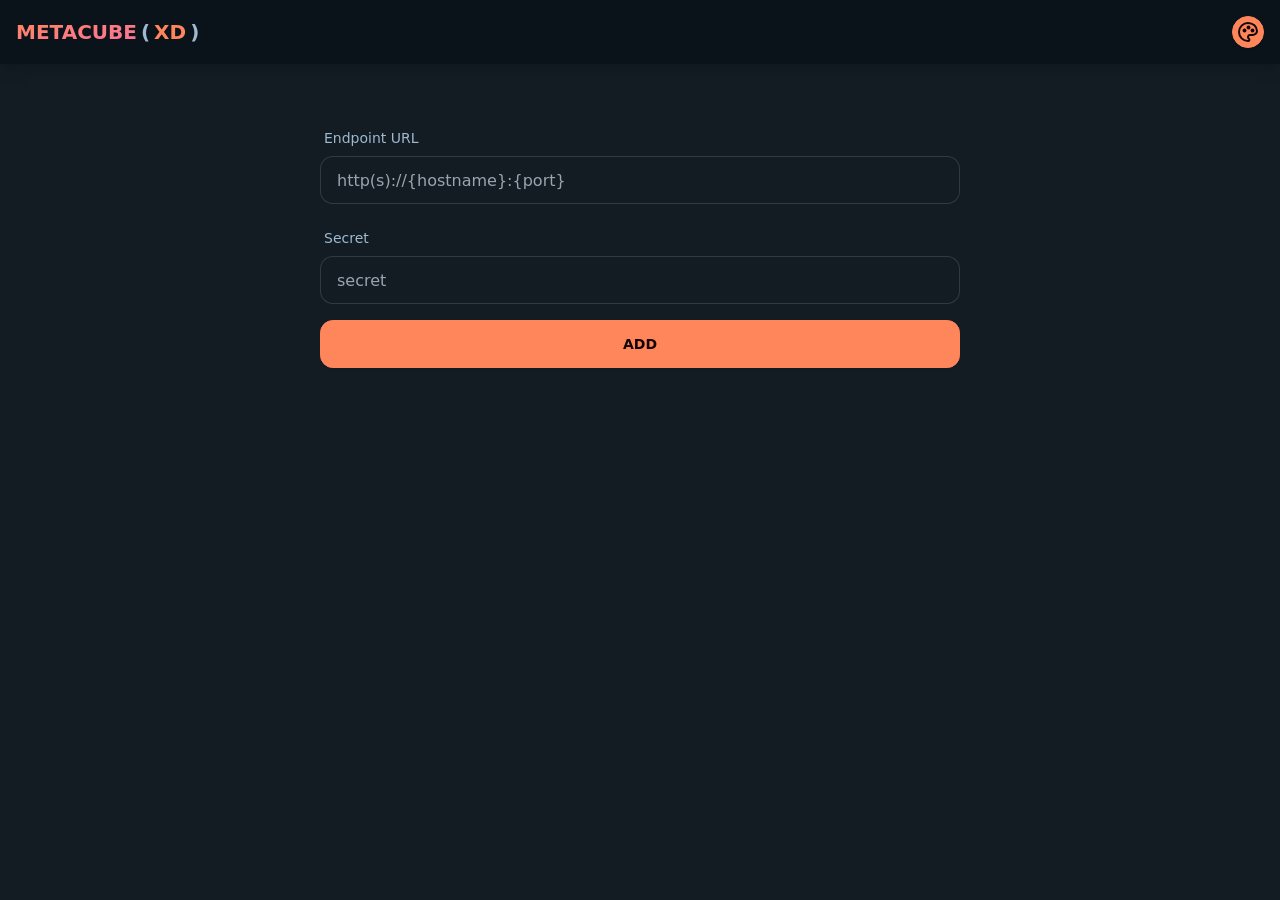
<file: applications/luci-app-openclash/luci-app-openclash/root/usr/share/openclash/ui/metacubexd/index.html>
<!doctype html>
<html lang="en">
  <head>
    <meta charset="utf-8" />
    <meta
      name="viewport"
      content="width=device-width, initial-scale=1.0, minimum-scale=1.0, maximum-scale=1.0, user-scalable=no, viewport-fit=cover"
    />
    <meta name="theme-color" content="#000000" />
    <link rel="icon" type="image/svg+xml" href="./favicon.svg" />
    <link rel="apple-touch-icon" href="./pwa-192x192.png" />
    <script type="module" crossorigin src="./assets/index-Csmv4Fkv.js"></script>
    <link rel="stylesheet" crossorigin href="./assets/index-M06kPDrB.css">
  <link rel="manifest" href="./manifest.webmanifest"><script id="vite-plugin-pwa:register-sw" src="./registerSW.js"></script></head>

  <body>
    <noscript>You need to enable JavaScript to run this app.</noscript>

    <div id="root" style="display: contents"></div>
  </body>
</html>
</file>
<file: applications/luci-app-openclash/luci-app-openclash/root/usr/share/openclash/ui/metacubexd/assets/index-M06kPDrB.css>
@font-face{font-family:Fira Sans;font-style:normal;font-display:swap;font-weight:400;src:url(./fira-sans-cyrillic-ext-400-normal-DVFiJ7cT.woff2) format("woff2"),url(./fira-sans-cyrillic-ext-400-normal-Ct_d_4pr.woff) format("woff");unicode-range:U+0460-052F,U+1C80-1C88,U+20B4,U+2DE0-2DFF,U+A640-A69F,U+FE2E-FE2F}@font-face{font-family:Fira Sans;font-style:normal;font-display:swap;font-weight:400;src:url(./fira-sans-cyrillic-400-normal-9itZEwnn.woff2) format("woff2"),url(./fira-sans-cyrillic-400-normal-DivIpeVh.woff) format("woff");unicode-range:U+0301,U+0400-045F,U+0490-0491,U+04B0-04B1,U+2116}@font-face{font-family:Fira Sans;font-style:normal;font-display:swap;font-weight:400;src:url(./fira-sans-greek-ext-400-normal-DDGpGFz4.woff2) format("woff2"),url(./fira-sans-greek-ext-400-normal-BA5_ngob.woff) format("woff");unicode-range:U+1F00-1FFF}@font-face{font-family:Fira Sans;font-style:normal;font-display:swap;font-weight:400;src:url(./fira-sans-greek-400-normal-xziLJ4od.woff2) format("woff2"),url(./fira-sans-greek-400-normal-B4JJYYvj.woff) format("woff");unicode-range:U+0370-0377,U+037A-037F,U+0384-038A,U+038C,U+038E-03A1,U+03A3-03FF}@font-face{font-family:Fira Sans;font-style:normal;font-display:swap;font-weight:400;src:url(./fira-sans-vietnamese-400-normal-D5T8w5kG.woff2) format("woff2"),url(./fira-sans-vietnamese-400-normal-CiKzo2z6.woff) format("woff");unicode-range:U+0102-0103,U+0110-0111,U+0128-0129,U+0168-0169,U+01A0-01A1,U+01AF-01B0,U+0300-0301,U+0303-0304,U+0308-0309,U+0323,U+0329,U+1EA0-1EF9,U+20AB}@font-face{font-family:Fira Sans;font-style:normal;font-display:swap;font-weight:400;src:url(./fira-sans-latin-ext-400-normal-BsVau5p6.woff2) format("woff2"),url(./fira-sans-latin-ext-400-normal-Cah6ivqJ.woff) format("woff");unicode-range:U+0100-02AF,U+0304,U+0308,U+0329,U+1E00-1E9F,U+1EF2-1EFF,U+2020,U+20A0-20AB,U+20AD-20C0,U+2113,U+2C60-2C7F,U+A720-A7FF}@font-face{font-family:Fira Sans;font-style:normal;font-display:swap;font-weight:400;src:url(./fira-sans-latin-400-normal-DqUVgETp.woff2) format("woff2"),url(./fira-sans-latin-400-normal-CRr34ncs.woff) format("woff");unicode-range:U+0000-00FF,U+0131,U+0152-0153,U+02BB-02BC,U+02C6,U+02DA,U+02DC,U+0304,U+0308,U+0329,U+2000-206F,U+2074,U+20AC,U+2122,U+2191,U+2193,U+2212,U+2215,U+FEFF,U+FFFD}*,:before,:after{--tw-border-spacing-x: 0;--tw-border-spacing-y: 0;--tw-translate-x: 0;--tw-translate-y: 0;--tw-rotate: 0;--tw-skew-x: 0;--tw-skew-y: 0;--tw-scale-x: 1;--tw-scale-y: 1;--tw-pan-x: ;--tw-pan-y: ;--tw-pinch-zoom: ;--tw-scroll-snap-strictness: proximity;--tw-gradient-from-position: ;--tw-gradient-via-position: ;--tw-gradient-to-position: ;--tw-ordinal: ;--tw-slashed-zero: ;--tw-numeric-figure: ;--tw-numeric-spacing: ;--tw-numeric-fraction: ;--tw-ring-inset: ;--tw-ring-offset-width: 0px;--tw-ring-offset-color: #fff;--tw-ring-color: rgb(59 130 246 / .5);--tw-ring-offset-shadow: 0 0 #0000;--tw-ring-shadow: 0 0 #0000;--tw-shadow: 0 0 #0000;--tw-shadow-colored: 0 0 #0000;--tw-blur: ;--tw-brightness: ;--tw-contrast: ;--tw-grayscale: ;--tw-hue-rotate: ;--tw-invert: ;--tw-saturate: ;--tw-sepia: ;--tw-drop-shadow: ;--tw-backdrop-blur: ;--tw-backdrop-brightness: ;--tw-backdrop-contrast: ;--tw-backdrop-grayscale: ;--tw-backdrop-hue-rotate: ;--tw-backdrop-invert: ;--tw-backdrop-opacity: ;--tw-backdrop-saturate: ;--tw-backdrop-sepia: ;--tw-contain-size: ;--tw-contain-layout: ;--tw-contain-paint: ;--tw-contain-style: }::backdrop{--tw-border-spacing-x: 0;--tw-border-spacing-y: 0;--tw-translate-x: 0;--tw-translate-y: 0;--tw-rotate: 0;--tw-skew-x: 0;--tw-skew-y: 0;--tw-scale-x: 1;--tw-scale-y: 1;--tw-pan-x: ;--tw-pan-y: ;--tw-pinch-zoom: ;--tw-scroll-snap-strictness: proximity;--tw-gradient-from-position: ;--tw-gradient-via-position: ;--tw-gradient-to-position: ;--tw-ordinal: ;--tw-slashed-zero: ;--tw-numeric-figure: ;--tw-numeric-spacing: ;--tw-numeric-fraction: ;--tw-ring-inset: ;--tw-ring-offset-width: 0px;--tw-ring-offset-color: #fff;--tw-ring-color: rgb(59 130 246 / .5);--tw-ring-offset-shadow: 0 0 #0000;--tw-ring-shadow: 0 0 #0000;--tw-shadow: 0 0 #0000;--tw-shadow-colored: 0 0 #0000;--tw-blur: ;--tw-brightness: ;--tw-contrast: ;--tw-grayscale: ;--tw-hue-rotate: ;--tw-invert: ;--tw-saturate: ;--tw-sepia: ;--tw-drop-shadow: ;--tw-backdrop-blur: ;--tw-backdrop-brightness: ;--tw-backdrop-contrast: ;--tw-backdrop-grayscale: ;--tw-backdrop-hue-rotate: ;--tw-backdrop-invert: ;--tw-backdrop-opacity: ;--tw-backdrop-saturate: ;--tw-backdrop-sepia: ;--tw-contain-size: ;--tw-contain-layout: ;--tw-contain-paint: ;--tw-contain-style: }*,:before,:after{box-sizing:border-box;border-width:0;border-style:solid;border-color:#e5e7eb}:before,:after{--tw-content: ""}html,:host{line-height:1.5;-webkit-text-size-adjust:100%;-moz-tab-size:4;-o-tab-size:4;tab-size:4;font-family:ui-sans-serif,system-ui,sans-serif,"Apple Color Emoji","Segoe UI Emoji",Segoe UI Symbol,"Noto Color Emoji";font-feature-settings:normal;font-variation-settings:normal;-webkit-tap-highlight-color:transparent}body{margin:0;line-height:inherit}hr{height:0;color:inherit;border-top-width:1px}abbr:where([title]){-webkit-text-decoration:underline dotted;text-decoration:underline dotted}h1,h2,h3,h4,h5,h6{font-size:inherit;font-weight:inherit}a{color:inherit;text-decoration:inherit}b,strong{font-weight:bolder}code,kbd,samp,pre{font-family:ui-monospace,SFMono-Regular,Menlo,Monaco,Consolas,Liberation Mono,Courier New,monospace;font-feature-settings:normal;font-variation-settings:normal;font-size:1em}small{font-size:80%}sub,sup{font-size:75%;line-height:0;position:relative;vertical-align:baseline}sub{bottom:-.25em}sup{top:-.5em}table{text-indent:0;border-color:inherit;border-collapse:collapse}button,input,optgroup,select,textarea{font-family:inherit;font-feature-settings:inherit;font-variation-settings:inherit;font-size:100%;font-weight:inherit;line-height:inherit;letter-spacing:inherit;color:inherit;margin:0;padding:0}button,select{text-transform:none}button,input:where([type=button]),input:where([type=reset]),input:where([type=submit]){-webkit-appearance:button;background-color:transparent;background-image:none}:-moz-focusring{outline:auto}:-moz-ui-invalid{box-shadow:none}progress{vertical-align:baseline}::-webkit-inner-spin-button,::-webkit-outer-spin-button{height:auto}[type=search]{-webkit-appearance:textfield;outline-offset:-2px}::-webkit-search-decoration{-webkit-appearance:none}::-webkit-file-upload-button{-webkit-appearance:button;font:inherit}summary{display:list-item}blockquote,dl,dd,h1,h2,h3,h4,h5,h6,hr,figure,p,pre{margin:0}fieldset{margin:0;padding:0}legend{padding:0}ol,ul,menu{list-style:none;margin:0;padding:0}dialog{padding:0}textarea{resize:vertical}input::-moz-placeholder,textarea::-moz-placeholder{opacity:1;color:#9ca3af}input::placeholder,textarea::placeholder{opacity:1;color:#9ca3af}button,[role=button]{cursor:pointer}:disabled{cursor:default}img,svg,video,canvas,audio,iframe,embed,object{display:block;vertical-align:middle}img,video{max-width:100%;height:auto}[hidden]:where(:not([hidden=until-found])){display:none}:root,[data-theme]{background-color:var(--fallback-b1,oklch(var(--b1)/1));color:var(--fallback-bc,oklch(var(--bc)/1))}@supports not (color: oklch(0% 0 0)){:root{color-scheme:light;--fallback-p: #491eff;--fallback-pc: #d4dbff;--fallback-s: #ff41c7;--fallback-sc: #fff9fc;--fallback-a: #00cfbd;--fallback-ac: #00100d;--fallback-n: #2b3440;--fallback-nc: #d7dde4;--fallback-b1: #ffffff;--fallback-b2: #e5e6e6;--fallback-b3: #e5e6e6;--fallback-bc: #1f2937;--fallback-in: #00b3f0;--fallback-inc: #000000;--fallback-su: #00ca92;--fallback-suc: #000000;--fallback-wa: #ffc22d;--fallback-wac: #000000;--fallback-er: #ff6f70;--fallback-erc: #000000}@media (prefers-color-scheme: dark){:root{color-scheme:dark;--fallback-p: #7582ff;--fallback-pc: #050617;--fallback-s: #ff71cf;--fallback-sc: #190211;--fallback-a: #00c7b5;--fallback-ac: #000e0c;--fallback-n: #2a323c;--fallback-nc: #a6adbb;--fallback-b1: #1d232a;--fallback-b2: #191e24;--fallback-b3: #15191e;--fallback-bc: #a6adbb;--fallback-in: #00b3f0;--fallback-inc: #000000;--fallback-su: #00ca92;--fallback-suc: #000000;--fallback-wa: #ffc22d;--fallback-wac: #000000;--fallback-er: #ff6f70;--fallback-erc: #000000}}}html{-webkit-tap-highlight-color:transparent}*{scrollbar-color:color-mix(in oklch,currentColor 35%,transparent) transparent}*:hover{scrollbar-color:color-mix(in oklch,currentColor 60%,transparent) transparent}:root{color-scheme:light;--in: 72.06% .191 231.6;--su: 64.8% .15 160;--wa: 84.71% .199 83.87;--er: 71.76% .221 22.18;--pc: 89.824% .06192 275.75;--ac: 15.352% .0368 183.61;--inc: 0% 0 0;--suc: 0% 0 0;--wac: 0% 0 0;--erc: 0% 0 0;--rounded-box: 1rem;--rounded-btn: .5rem;--rounded-badge: 1.9rem;--animation-btn: .25s;--animation-input: .2s;--btn-focus-scale: .95;--border-btn: 1px;--tab-border: 1px;--tab-radius: .5rem;--p: 49.12% .3096 275.75;--s: 69.71% .329 342.55;--sc: 98.71% .0106 342.55;--a: 76.76% .184 183.61;--n: 32.1785% .02476 255.701624;--nc: 89.4994% .011585 252.096176;--b1: 100% 0 0;--b2: 96.1151% 0 0;--b3: 92.4169% .00108 197.137559;--bc: 27.8078% .029596 256.847952}@media (prefers-color-scheme: dark){:root{color-scheme:dark;--in: 72.06% .191 231.6;--su: 64.8% .15 160;--wa: 84.71% .199 83.87;--er: 71.76% .221 22.18;--pc: 13.138% .0392 275.75;--sc: 14.96% .052 342.55;--ac: 14.902% .0334 183.61;--inc: 0% 0 0;--suc: 0% 0 0;--wac: 0% 0 0;--erc: 0% 0 0;--rounded-box: 1rem;--rounded-btn: .5rem;--rounded-badge: 1.9rem;--animation-btn: .25s;--animation-input: .2s;--btn-focus-scale: .95;--border-btn: 1px;--tab-border: 1px;--tab-radius: .5rem;--p: 65.69% .196 275.75;--s: 74.8% .26 342.55;--a: 74.51% .167 183.61;--n: 31.3815% .021108 254.139175;--nc: 74.6477% .0216 264.435964;--b1: 25.3267% .015896 252.417568;--b2: 23.2607% .013807 253.100675;--b3: 21.1484% .01165 254.087939;--bc: 74.6477% .0216 264.435964}}[data-theme=light]{color-scheme:light;--in: 72.06% .191 231.6;--su: 64.8% .15 160;--wa: 84.71% .199 83.87;--er: 71.76% .221 22.18;--pc: 89.824% .06192 275.75;--ac: 15.352% .0368 183.61;--inc: 0% 0 0;--suc: 0% 0 0;--wac: 0% 0 0;--erc: 0% 0 0;--rounded-box: 1rem;--rounded-btn: .5rem;--rounded-badge: 1.9rem;--animation-btn: .25s;--animation-input: .2s;--btn-focus-scale: .95;--border-btn: 1px;--tab-border: 1px;--tab-radius: .5rem;--p: 49.12% .3096 275.75;--s: 69.71% .329 342.55;--sc: 98.71% .0106 342.55;--a: 76.76% .184 183.61;--n: 32.1785% .02476 255.701624;--nc: 89.4994% .011585 252.096176;--b1: 100% 0 0;--b2: 96.1151% 0 0;--b3: 92.4169% .00108 197.137559;--bc: 27.8078% .029596 256.847952}[data-theme=dark]{color-scheme:dark;--in: 72.06% .191 231.6;--su: 64.8% .15 160;--wa: 84.71% .199 83.87;--er: 71.76% .221 22.18;--pc: 13.138% .0392 275.75;--sc: 14.96% .052 342.55;--ac: 14.902% .0334 183.61;--inc: 0% 0 0;--suc: 0% 0 0;--wac: 0% 0 0;--erc: 0% 0 0;--rounded-box: 1rem;--rounded-btn: .5rem;--rounded-badge: 1.9rem;--animation-btn: .25s;--animation-input: .2s;--btn-focus-scale: .95;--border-btn: 1px;--tab-border: 1px;--tab-radius: .5rem;--p: 65.69% .196 275.75;--s: 74.8% .26 342.55;--a: 74.51% .167 183.61;--n: 31.3815% .021108 254.139175;--nc: 74.6477% .0216 264.435964;--b1: 25.3267% .015896 252.417568;--b2: 23.2607% .013807 253.100675;--b3: 21.1484% .01165 254.087939;--bc: 74.6477% .0216 264.435964}[data-theme=cupcake]{color-scheme:light;--in: 72.06% .191 231.6;--su: 64.8% .15 160;--wa: 84.71% .199 83.87;--er: 71.76% .221 22.18;--pc: 15.2344% .017892 200.026556;--sc: 15.787% .020249 356.29965;--ac: 15.8762% .029206 78.618794;--nc: 84.7148% .013247 313.189598;--inc: 0% 0 0;--suc: 0% 0 0;--wac: 0% 0 0;--erc: 0% 0 0;--rounded-box: 1rem;--rounded-badge: 1.9rem;--animation-btn: .25s;--animation-input: .2s;--btn-focus-scale: .95;--border-btn: 1px;--p: 76.172% .089459 200.026556;--s: 78.9351% .101246 356.29965;--a: 79.3811% .146032 78.618794;--n: 23.5742% .066235 313.189598;--b1: 97.7882% .00418 56.375637;--b2: 93.9822% .007638 61.449292;--b3: 91.5861% .006811 53.440502;--bc: 23.5742% .066235 313.189598;--rounded-btn: 1.9rem;--tab-border: 2px;--tab-radius: .7rem}[data-theme=bumblebee]{color-scheme:light;--b2: 93% 0 0;--b3: 86% 0 0;--in: 72.06% .191 231.6;--su: 64.8% .15 160;--wa: 84.71% .199 83.87;--er: 71.76% .221 22.18;--bc: 20% 0 0;--ac: 16.254% .0314 56.52;--nc: 82.55% .015 281.99;--inc: 0% 0 0;--suc: 0% 0 0;--wac: 0% 0 0;--erc: 0% 0 0;--rounded-box: 1rem;--rounded-btn: .5rem;--rounded-badge: 1.9rem;--animation-btn: .25s;--animation-input: .2s;--btn-focus-scale: .95;--border-btn: 1px;--tab-border: 1px;--tab-radius: .5rem;--p: 89.51% .2132 96.61;--pc: 38.92% .046 96.61;--s: 80.39% .194 70.76;--sc: 39.38% .068 70.76;--a: 81.27% .157 56.52;--n: 12.75% .075 281.99;--b1: 100% 0 0}[data-theme=emerald]{color-scheme:light;--b2: 93% 0 0;--b3: 86% 0 0;--in: 72.06% .191 231.6;--su: 64.8% .15 160;--wa: 84.71% .199 83.87;--er: 71.76% .221 22.18;--inc: 0% 0 0;--suc: 0% 0 0;--wac: 0% 0 0;--erc: 0% 0 0;--rounded-box: 1rem;--rounded-btn: .5rem;--rounded-badge: 1.9rem;--border-btn: 1px;--tab-border: 1px;--tab-radius: .5rem;--p: 76.6626% .135433 153.450024;--pc: 33.3872% .040618 162.240129;--s: 61.3028% .202368 261.294233;--sc: 100% 0 0;--a: 72.7725% .149783 33.200363;--ac: 0% 0 0;--n: 35.5192% .032071 262.988584;--nc: 98.4625% .001706 247.838921;--b1: 100% 0 0;--bc: 35.5192% .032071 262.988584;--animation-btn: 0;--animation-input: 0;--btn-focus-scale: 1}[data-theme=corporate]{color-scheme:light;--b2: 93% 0 0;--b3: 86% 0 0;--in: 72.06% .191 231.6;--su: 64.8% .15 160;--wa: 84.71% .199 83.87;--er: 71.76% .221 22.18;--pc: 12.078% .0456 269.1;--sc: 13.0739% .010951 256.688055;--ac: 15.3934% .022799 163.57888;--inc: 0% 0 0;--suc: 0% 0 0;--wac: 0% 0 0;--erc: 0% 0 0;--border-btn: 1px;--tab-border: 1px;--p: 60.39% .228 269.1;--s: 65.3694% .054756 256.688055;--a: 76.9669% .113994 163.57888;--n: 22.3899% .031305 278.07229;--nc: 95.8796% .008588 247.915135;--b1: 100% 0 0;--bc: 22.3899% .031305 278.07229;--rounded-box: .25rem;--rounded-btn: .125rem;--rounded-badge: .125rem;--tab-radius: .25rem;--animation-btn: 0;--animation-input: 0;--btn-focus-scale: 1}[data-theme=synthwave]{color-scheme:dark;--b2: 20.2941% .076211 287.835609;--b3: 18.7665% .070475 287.835609;--pc: 14.4421% .031903 342.009383;--sc: 15.6543% .02362 227.382405;--ac: 17.608% .0412 93.72;--rounded-box: 1rem;--rounded-btn: .5rem;--rounded-badge: 1.9rem;--animation-btn: .25s;--animation-input: .2s;--btn-focus-scale: .95;--border-btn: 1px;--tab-border: 1px;--tab-radius: .5rem;--p: 72.2105% .159514 342.009383;--s: 78.2714% .118101 227.382405;--a: 88.04% .206 93.72;--n: 25.5554% .103537 286.507967;--nc: 97.9365% .00819 301.358346;--b1: 21.8216% .081948 287.835609;--bc: 97.9365% .00819 301.358346;--in: 76.5197% .12273 231.831603;--inc: 23.5017% .096418 290.329844;--su: 86.0572% .115038 178.624677;--suc: 23.5017% .096418 290.329844;--wa: 85.531% .122117 93.722227;--wac: 23.5017% .096418 290.329844;--er: 73.7005% .121339 32.639257;--erc: 23.5017% .096418 290.329844}[data-theme=retro]{color-scheme:light;--inc: 90.923% .043042 262.880917;--suc: 12.541% .033982 149.213788;--wac: 13.3168% .031484 58.31834;--erc: 13.144% .0398 27.33;--animation-btn: .25s;--animation-input: .2s;--btn-focus-scale: .95;--border-btn: 1px;--tab-border: 1px;--p: 76.8664% .104092 22.664655;--pc: 26.5104% .006243 .522862;--s: 80.7415% .052534 159.094608;--sc: 26.5104% .006243 .522862;--a: 70.3919% .125455 52.953428;--ac: 26.5104% .006243 .522862;--n: 28.4181% .009519 355.534017;--nc: 92.5604% .025113 89.217311;--b1: 91.6374% .034554 90.51575;--b2: 88.2722% .049418 91.774344;--b3: 84.133% .065952 90.856665;--bc: 26.5104% .006243 .522862;--in: 54.615% .215208 262.880917;--su: 62.7052% .169912 149.213788;--wa: 66.584% .157422 58.31834;--er: 65.72% .199 27.33;--rounded-box: .4rem;--rounded-btn: .4rem;--rounded-badge: .4rem;--tab-radius: .4rem}[data-theme=cyberpunk]{color-scheme:light;--b2: 87.8943% .16647 104.32;--b3: 81.2786% .15394 104.32;--in: 72.06% .191 231.6;--su: 64.8% .15 160;--wa: 84.71% .199 83.87;--er: 71.76% .221 22.18;--bc: 18.902% .0358 104.32;--pc: 14.844% .0418 6.35;--sc: 16.666% .0368 204.72;--ac: 14.372% .04352 310.43;--inc: 0% 0 0;--suc: 0% 0 0;--wac: 0% 0 0;--erc: 0% 0 0;--animation-btn: .25s;--animation-input: .2s;--btn-focus-scale: .95;--border-btn: 1px;--tab-border: 1px;font-family:ui-monospace,SFMono-Regular,Menlo,Monaco,Consolas,Liberation Mono,Courier New,monospace;--p: 74.22% .209 6.35;--s: 83.33% .184 204.72;--a: 71.86% .2176 310.43;--n: 23.04% .065 269.31;--nc: 94.51% .179 104.32;--b1: 94.51% .179 104.32;--rounded-box: 0;--rounded-btn: 0;--rounded-badge: 0;--tab-radius: 0}[data-theme=valentine]{color-scheme:light;--b2: 88.0567% .024834 337.06289;--b3: 81.4288% .022964 337.06289;--pc: 13.7239% .030755 15.066527;--sc: 14.3942% .029258 293.189609;--ac: 14.2537% .014961 197.828857;--inc: 90.923% .043042 262.880917;--suc: 12.541% .033982 149.213788;--wac: 13.3168% .031484 58.31834;--erc: 14.614% .0414 27.33;--rounded-box: 1rem;--rounded-badge: 1.9rem;--animation-btn: .25s;--animation-input: .2s;--btn-focus-scale: .95;--border-btn: 1px;--tab-border: 1px;--p: 68.6197% .153774 15.066527;--s: 71.971% .14629 293.189609;--a: 71.2685% .074804 197.828857;--n: 54.6053% .143342 358.004839;--nc: 90.2701% .037202 336.955191;--b1: 94.6846% .026703 337.06289;--bc: 37.3085% .081131 4.606426;--in: 54.615% .215208 262.880917;--su: 62.7052% .169912 149.213788;--wa: 66.584% .157422 58.31834;--er: 73.07% .207 27.33;--rounded-btn: 1.9rem;--tab-radius: .7rem}[data-theme=halloween]{color-scheme:dark;--b2: 23.0416% 0 0;--b3: 21.3072% 0 0;--bc: 84.9552% 0 0;--sc: 89.196% .0496 305.03;--nc: 84.8742% .009322 65.681484;--inc: 90.923% .043042 262.880917;--suc: 12.541% .033982 149.213788;--wac: 13.3168% .031484 58.31834;--erc: 13.144% .0398 27.33;--rounded-box: 1rem;--rounded-btn: .5rem;--rounded-badge: 1.9rem;--animation-btn: .25s;--animation-input: .2s;--btn-focus-scale: .95;--border-btn: 1px;--tab-border: 1px;--tab-radius: .5rem;--p: 77.48% .204 60.62;--pc: 19.6935% .004671 196.779412;--s: 45.98% .248 305.03;--a: 64.8% .223 136.073479;--ac: 0% 0 0;--n: 24.371% .046608 65.681484;--b1: 24.7759% 0 0;--in: 54.615% .215208 262.880917;--su: 62.7052% .169912 149.213788;--wa: 66.584% .157422 58.31834;--er: 65.72% .199 27.33}[data-theme=garden]{color-scheme:light;--b2: 86.4453% .002011 17.197414;--b3: 79.9386% .00186 17.197414;--in: 72.06% .191 231.6;--su: 64.8% .15 160;--wa: 84.71% .199 83.87;--er: 71.76% .221 22.18;--sc: 89.699% .022197 355.095988;--ac: 11.2547% .010859 154.390187;--inc: 0% 0 0;--suc: 0% 0 0;--wac: 0% 0 0;--erc: 0% 0 0;--rounded-box: 1rem;--rounded-btn: .5rem;--rounded-badge: 1.9rem;--animation-btn: .25s;--animation-input: .2s;--btn-focus-scale: .95;--border-btn: 1px;--tab-border: 1px;--tab-radius: .5rem;--p: 62.45% .278 3.83636;--pc: 100% 0 0;--s: 48.4952% .110985 355.095988;--a: 56.2735% .054297 154.390187;--n: 24.1559% .049362 89.070594;--nc: 92.9519% .002163 17.197414;--b1: 92.9519% .002163 17.197414;--bc: 16.9617% .001664 17.32068}[data-theme=forest]{color-scheme:dark;--b2: 17.522% .007709 17.911578;--b3: 16.2032% .007129 17.911578;--in: 72.06% .191 231.6;--su: 64.8% .15 160;--wa: 84.71% .199 83.87;--er: 71.76% .221 22.18;--bc: 83.7682% .001658 17.911578;--sc: 13.9553% .027077 168.327128;--ac: 14.1257% .02389 185.713193;--nc: 86.1397% .007806 171.364646;--inc: 0% 0 0;--suc: 0% 0 0;--wac: 0% 0 0;--erc: 0% 0 0;--rounded-box: 1rem;--rounded-badge: 1.9rem;--animation-btn: .25s;--animation-input: .2s;--btn-focus-scale: .95;--border-btn: 1px;--tab-border: 1px;--tab-radius: .5rem;--p: 68.6283% .185567 148.958922;--pc: 0% 0 0;--s: 69.7764% .135385 168.327128;--a: 70.6285% .119451 185.713193;--n: 30.6985% .039032 171.364646;--b1: 18.8409% .00829 17.911578;--rounded-btn: 1.9rem}[data-theme=aqua]{color-scheme:dark;--b2: 45.3464% .118611 261.181672;--b3: 41.9333% .109683 261.181672;--bc: 89.7519% .025508 261.181672;--sc: 12.1365% .02175 309.782946;--ac: 18.6854% .020445 94.555431;--nc: 12.2124% .023402 243.760661;--inc: 90.923% .043042 262.880917;--suc: 12.541% .033982 149.213788;--wac: 13.3168% .031484 58.31834;--erc: 14.79% .038 27.33;--rounded-box: 1rem;--rounded-btn: .5rem;--rounded-badge: 1.9rem;--animation-btn: .25s;--animation-input: .2s;--btn-focus-scale: .95;--border-btn: 1px;--tab-border: 1px;--tab-radius: .5rem;--p: 85.6617% .14498 198.6458;--pc: 40.1249% .068266 197.603872;--s: 60.6827% .108752 309.782946;--a: 93.4269% .102225 94.555431;--n: 61.0622% .117009 243.760661;--b1: 48.7596% .127539 261.181672;--in: 54.615% .215208 262.880917;--su: 62.7052% .169912 149.213788;--wa: 66.584% .157422 58.31834;--er: 73.95% .19 27.33}[data-theme=lofi]{color-scheme:light;--inc: 15.908% .0206 205.9;--suc: 18.026% .0306 164.14;--wac: 17.674% .027 79.94;--erc: 15.732% .03 28.47;--border-btn: 1px;--tab-border: 1px;--p: 15.9066% 0 0;--pc: 100% 0 0;--s: 21.455% .001566 17.278957;--sc: 100% 0 0;--a: 26.8618% 0 0;--ac: 100% 0 0;--n: 0% 0 0;--nc: 100% 0 0;--b1: 100% 0 0;--b2: 96.1151% 0 0;--b3: 92.268% .001082 17.17934;--bc: 0% 0 0;--in: 79.54% .103 205.9;--su: 90.13% .153 164.14;--wa: 88.37% .135 79.94;--er: 78.66% .15 28.47;--rounded-box: .25rem;--rounded-btn: .125rem;--rounded-badge: .125rem;--tab-radius: .125rem;--animation-btn: 0;--animation-input: 0;--btn-focus-scale: 1}[data-theme=pastel]{color-scheme:light;--in: 72.06% .191 231.6;--su: 64.8% .15 160;--wa: 84.71% .199 83.87;--er: 71.76% .221 22.18;--bc: 20% 0 0;--pc: 16.6166% .006979 316.8737;--sc: 17.6153% .009839 8.688364;--ac: 17.8419% .012056 170.923263;--nc: 14.2681% .014702 228.183906;--inc: 0% 0 0;--suc: 0% 0 0;--wac: 0% 0 0;--erc: 0% 0 0;--rounded-box: 1rem;--rounded-badge: 1.9rem;--animation-btn: .25s;--animation-input: .2s;--btn-focus-scale: .95;--border-btn: 1px;--tab-border: 1px;--p: 83.0828% .034896 316.8737;--s: 88.0763% .049197 8.688364;--a: 89.2096% .06028 170.923263;--n: 71.3406% .07351 228.183906;--b1: 100% 0 0;--b2: 98.4625% .001706 247.838921;--b3: 87.1681% .009339 258.338227;--rounded-btn: 1.9rem;--tab-radius: .7rem}[data-theme=fantasy]{color-scheme:light;--b2: 93% 0 0;--b3: 86% 0 0;--in: 72.06% .191 231.6;--su: 64.8% .15 160;--wa: 84.71% .199 83.87;--er: 71.76% .221 22.18;--pc: 87.49% .0378 325.02;--sc: 90.784% .0324 241.36;--ac: 15.196% .0408 56.72;--nc: 85.5616% .005919 256.847952;--inc: 0% 0 0;--suc: 0% 0 0;--wac: 0% 0 0;--erc: 0% 0 0;--rounded-box: 1rem;--rounded-btn: .5rem;--rounded-badge: 1.9rem;--animation-btn: .25s;--animation-input: .2s;--btn-focus-scale: .95;--border-btn: 1px;--tab-border: 1px;--tab-radius: .5rem;--p: 37.45% .189 325.02;--s: 53.92% .162 241.36;--a: 75.98% .204 56.72;--n: 27.8078% .029596 256.847952;--b1: 100% 0 0;--bc: 27.8078% .029596 256.847952}[data-theme=wireframe]{color-scheme:light;--bc: 20% 0 0;--pc: 15.6521% 0 0;--sc: 15.6521% 0 0;--ac: 15.6521% 0 0;--nc: 18.8014% 0 0;--inc: 89.0403% .062643 264.052021;--suc: 90.395% .035372 142.495339;--wac: 14.1626% .019994 108.702381;--erc: 12.5591% .051537 29.233885;--animation-btn: .25s;--animation-input: .2s;--btn-focus-scale: .95;--border-btn: 1px;--tab-border: 1px;font-family:Chalkboard,comic sans ms,"sans-serif";--p: 78.2604% 0 0;--s: 78.2604% 0 0;--a: 78.2604% 0 0;--n: 94.007% 0 0;--b1: 100% 0 0;--b2: 94.9119% 0 0;--b3: 89.7547% 0 0;--in: 45.2014% .313214 264.052021;--su: 51.9752% .176858 142.495339;--wa: 70.8131% .099969 108.702381;--er: 62.7955% .257683 29.233885;--rounded-box: .2rem;--rounded-btn: .2rem;--rounded-badge: .2rem;--tab-radius: .2rem}[data-theme=black]{color-scheme:dark;--pc: 86.736% 0 0;--sc: 86.736% 0 0;--ac: 86.736% 0 0;--nc: 86.736% 0 0;--inc: 89.0403% .062643 264.052021;--suc: 90.395% .035372 142.495339;--wac: 19.3597% .042201 109.769232;--erc: 12.5591% .051537 29.233885;--border-btn: 1px;--tab-border: 1px;--p: 33.6799% 0 0;--s: 33.6799% 0 0;--a: 33.6799% 0 0;--b1: 0% 0 0;--b2: 19.1251% 0 0;--b3: 26.8618% 0 0;--bc: 87.6096% 0 0;--n: 33.6799% 0 0;--in: 45.2014% .313214 264.052021;--su: 51.9752% .176858 142.495339;--wa: 96.7983% .211006 109.769232;--er: 62.7955% .257683 29.233885;--rounded-box: 0;--rounded-btn: 0;--rounded-badge: 0;--animation-btn: 0;--animation-input: 0;--btn-focus-scale: 1;--tab-radius: 0}[data-theme=luxury]{color-scheme:dark;--pc: 20% 0 0;--sc: 85.5163% .012821 261.069149;--ac: 87.3349% .010348 338.82597;--inc: 15.8122% .024356 237.133883;--suc: 15.6239% .038579 132.154381;--wac: 17.2255% .027305 102.89115;--erc: 14.3506% .035271 22.568916;--rounded-box: 1rem;--rounded-btn: .5rem;--rounded-badge: 1.9rem;--animation-btn: .25s;--animation-input: .2s;--btn-focus-scale: .95;--border-btn: 1px;--tab-border: 1px;--tab-radius: .5rem;--p: 100% 0 0;--s: 27.5815% .064106 261.069149;--a: 36.6744% .051741 338.82597;--n: 24.27% .057015 59.825019;--nc: 93.2033% .089631 90.861683;--b1: 14.0765% .004386 285.822869;--b2: 20.2191% .004211 308.22937;--b3: 29.8961% .003818 308.318612;--bc: 75.6879% .123666 76.890484;--in: 79.0612% .121778 237.133883;--su: 78.1197% .192894 132.154381;--wa: 86.1274% .136524 102.89115;--er: 71.7531% .176357 22.568916}[data-theme=dracula]{color-scheme:dark;--b2: 26.8053% .020556 277.508664;--b3: 24.7877% .019009 277.508664;--pc: 15.0922% .036614 346.812432;--sc: 14.8405% .029709 301.883095;--ac: 16.6785% .024826 66.558491;--nc: 87.8891% .006515 275.524078;--inc: 17.6526% .018676 212.846491;--suc: 17.4199% .043903 148.024881;--wac: 19.1068% .026849 112.757109;--erc: 13.6441% .041266 24.430965;--rounded-box: 1rem;--rounded-btn: .5rem;--rounded-badge: 1.9rem;--animation-btn: .25s;--animation-input: .2s;--btn-focus-scale: .95;--border-btn: 1px;--tab-border: 1px;--tab-radius: .5rem;--p: 75.4611% .18307 346.812432;--s: 74.2023% .148546 301.883095;--a: 83.3927% .124132 66.558491;--n: 39.4456% .032576 275.524078;--b1: 28.8229% .022103 277.508664;--bc: 97.7477% .007913 106.545019;--in: 88.263% .09338 212.846491;--su: 87.0995% .219516 148.024881;--wa: 95.5338% .134246 112.757109;--er: 68.2204% .206328 24.430965}[data-theme=cmyk]{color-scheme:light;--b2: 93% 0 0;--b3: 86% 0 0;--bc: 20% 0 0;--pc: 14.3544% .02666 239.443325;--sc: 12.8953% .040552 359.339283;--ac: 18.8458% .037948 105.306968;--nc: 84.3557% 0 0;--inc: 13.6952% .0189 217.284104;--suc: 89.3898% .032505 321.406278;--wac: 14.2473% .031969 52.023412;--erc: 12.4027% .041677 28.717543;--rounded-box: 1rem;--rounded-btn: .5rem;--rounded-badge: 1.9rem;--animation-btn: .25s;--animation-input: .2s;--btn-focus-scale: .95;--border-btn: 1px;--tab-border: 1px;--tab-radius: .5rem;--p: 71.7722% .133298 239.443325;--s: 64.4766% .202758 359.339283;--a: 94.2289% .189741 105.306968;--n: 21.7787% 0 0;--b1: 100% 0 0;--in: 68.4759% .094499 217.284104;--su: 46.949% .162524 321.406278;--wa: 71.2364% .159843 52.023412;--er: 62.0133% .208385 28.717543}[data-theme=autumn]{color-scheme:light;--b2: 89.1077% 0 0;--b3: 82.4006% 0 0;--bc: 19.1629% 0 0;--pc: 88.1446% .032232 17.530175;--sc: 12.3353% .033821 23.865865;--ac: 14.6851% .018999 60.729616;--nc: 90.8734% .007475 51.902819;--inc: 13.8449% .019596 207.284192;--suc: 12.199% .016032 174.616213;--wac: 14.0163% .032982 56.844303;--erc: 90.614% .0482 24.16;--rounded-box: 1rem;--rounded-btn: .5rem;--rounded-badge: 1.9rem;--animation-btn: .25s;--animation-input: .2s;--btn-focus-scale: .95;--border-btn: 1px;--tab-border: 1px;--tab-radius: .5rem;--p: 40.7232% .16116 17.530175;--s: 61.6763% .169105 23.865865;--a: 73.4253% .094994 60.729616;--n: 54.3672% .037374 51.902819;--b1: 95.8147% 0 0;--in: 69.2245% .097979 207.284192;--su: 60.9951% .080159 174.616213;--wa: 70.0817% .164909 56.844303;--er: 53.07% .241 24.16}[data-theme=business]{color-scheme:dark;--b2: 22.6487% 0 0;--b3: 20.944% 0 0;--bc: 84.8707% 0 0;--pc: 88.3407% .019811 251.473931;--sc: 12.8185% .005481 229.389418;--ac: 13.4542% .033545 35.791525;--nc: 85.4882% .00265 253.041249;--inc: 12.5233% .028702 240.033697;--suc: 14.0454% .018919 156.59611;--wac: 15.4965% .023141 81.519177;--erc: 90.3221% .029356 29.674507;--animation-btn: .25s;--animation-input: .2s;--btn-focus-scale: .95;--border-btn: 1px;--tab-border: 1px;--tab-radius: .5rem;--p: 41.7036% .099057 251.473931;--s: 64.0924% .027405 229.389418;--a: 67.271% .167726 35.791525;--n: 27.441% .01325 253.041249;--b1: 24.3535% 0 0;--in: 62.6163% .143511 240.033697;--su: 70.2268% .094594 156.59611;--wa: 77.4824% .115704 81.519177;--er: 51.6105% .14678 29.674507;--rounded-box: .25rem;--rounded-btn: .125rem;--rounded-badge: .125rem}[data-theme=acid]{color-scheme:light;--b2: 91.6146% 0 0;--b3: 84.7189% 0 0;--bc: 19.7021% 0 0;--pc: 14.38% .0714 330.759573;--sc: 14.674% .0448 48.250878;--ac: 18.556% .0528 122.962951;--nc: 84.262% .0256 278.68;--inc: 12.144% .0454 252.05;--suc: 17.144% .0532 158.53;--wac: 18.202% .0424 100.5;--erc: 12.968% .0586 29.349188;--animation-btn: .25s;--animation-input: .2s;--btn-focus-scale: .95;--border-btn: 1px;--tab-border: 1px;--p: 71.9% .357 330.759573;--s: 73.37% .224 48.250878;--a: 92.78% .264 122.962951;--n: 21.31% .128 278.68;--b1: 98.5104% 0 0;--in: 60.72% .227 252.05;--su: 85.72% .266 158.53;--wa: 91.01% .212 100.5;--er: 64.84% .293 29.349188;--rounded-box: 1.25rem;--rounded-btn: 1rem;--rounded-badge: 1rem;--tab-radius: .7rem}[data-theme=lemonade]{color-scheme:light;--b2: 91.8003% .0186 123.72;--b3: 84.8906% .0172 123.72;--bc: 19.742% .004 123.72;--pc: 11.784% .0398 134.6;--sc: 15.55% .0392 111.09;--ac: 17.078% .0402 100.73;--nc: 86.196% .015 108.6;--inc: 17.238% .0094 224.14;--suc: 17.238% .0094 157.85;--wac: 17.238% .0094 102.15;--erc: 17.238% .0094 25.85;--rounded-box: 1rem;--rounded-btn: .5rem;--rounded-badge: 1.9rem;--animation-btn: .25s;--animation-input: .2s;--btn-focus-scale: .95;--border-btn: 1px;--tab-border: 1px;--tab-radius: .5rem;--p: 58.92% .199 134.6;--s: 77.75% .196 111.09;--a: 85.39% .201 100.73;--n: 30.98% .075 108.6;--b1: 98.71% .02 123.72;--in: 86.19% .047 224.14;--su: 86.19% .047 157.85;--wa: 86.19% .047 102.15;--er: 86.19% .047 25.85}[data-theme=night]{color-scheme:dark;--b2: 19.3144% .037037 265.754874;--b3: 17.8606% .034249 265.754874;--bc: 84.1536% .007965 265.754874;--pc: 15.0703% .027798 232.66148;--sc: 13.6023% .031661 276.934902;--ac: 14.4721% .035244 350.048739;--nc: 85.5899% .00737 260.030984;--suc: 15.6904% .026506 181.911977;--wac: 16.6486% .027912 82.95003;--erc: 14.3572% .034051 13.11834;--rounded-box: 1rem;--rounded-btn: .5rem;--rounded-badge: 1.9rem;--animation-btn: .25s;--animation-input: .2s;--btn-focus-scale: .95;--border-btn: 1px;--tab-border: 1px;--tab-radius: .5rem;--p: 75.3513% .138989 232.66148;--s: 68.0113% .158303 276.934902;--a: 72.3603% .176218 350.048739;--n: 27.9495% .036848 260.030984;--b1: 20.7682% .039824 265.754874;--in: 68.4553% .148062 237.25135;--inc: 0% 0 0;--su: 78.452% .132529 181.911977;--wa: 83.2428% .139558 82.95003;--er: 71.7858% .170255 13.11834}[data-theme=coffee]{color-scheme:dark;--b2: 20.1585% .021457 329.708637;--b3: 18.6412% .019842 329.708637;--pc: 14.3993% .024765 62.756393;--sc: 86.893% .00597 199.19444;--ac: 88.5243% .014881 224.389184;--nc: 83.3022% .003149 326.261446;--inc: 15.898% .012774 184.558367;--suc: 14.9445% .014491 131.116276;--wac: 17.6301% .028162 87.722413;--erc: 15.4637% .025644 31.871922;--rounded-box: 1rem;--rounded-btn: .5rem;--rounded-badge: 1.9rem;--animation-btn: .25s;--animation-input: .2s;--btn-focus-scale: .95;--border-btn: 1px;--tab-border: 1px;--tab-radius: .5rem;--p: 71.9967% .123825 62.756393;--s: 34.465% .029849 199.19444;--a: 42.6213% .074405 224.389184;--n: 16.5109% .015743 326.261446;--b1: 21.6758% .023072 329.708637;--bc: 72.3547% .092794 79.129387;--in: 79.4902% .063869 184.558367;--su: 74.7224% .072456 131.116276;--wa: 88.1503% .140812 87.722413;--er: 77.3187% .12822 31.871922}[data-theme=winter]{color-scheme:light;--pc: 91.372% .051 257.57;--sc: 88.5103% .03222 282.339433;--ac: 11.988% .038303 335.171434;--nc: 83.9233% .012704 257.651965;--inc: 17.6255% .017178 214.515264;--suc: 16.0988% .015404 197.823719;--wac: 17.8345% .009167 71.47031;--erc: 14.6185% .022037 20.076293;--rounded-box: 1rem;--rounded-btn: .5rem;--rounded-badge: 1.9rem;--animation-btn: .25s;--animation-input: .2s;--btn-focus-scale: .95;--border-btn: 1px;--tab-border: 1px;--tab-radius: .5rem;--p: 56.86% .255 257.57;--s: 42.5516% .161098 282.339433;--a: 59.9398% .191515 335.171434;--n: 19.6166% .063518 257.651965;--b1: 100% 0 0;--b2: 97.4663% .011947 259.822565;--b3: 93.2686% .016223 262.751375;--bc: 41.8869% .053885 255.824911;--in: 88.1275% .085888 214.515264;--su: 80.4941% .077019 197.823719;--wa: 89.1725% .045833 71.47031;--er: 73.0926% .110185 20.076293}[data-theme=dim]{color-scheme:dark;--pc: 17.2267% .028331 139.549991;--sc: 14.6752% .033181 35.353059;--ac: 14.8459% .026728 311.37924;--inc: 17.2157% .028409 206.182959;--suc: 17.2343% .028437 166.534048;--wac: 17.2327% .028447 94.818679;--erc: 16.4838% .019914 33.756357;--rounded-box: 1rem;--rounded-btn: .5rem;--rounded-badge: 1.9rem;--animation-btn: .25s;--animation-input: .2s;--btn-focus-scale: .95;--border-btn: 1px;--tab-border: 1px;--tab-radius: .5rem;--p: 86.1335% .141656 139.549991;--s: 73.3759% .165904 35.353059;--a: 74.2296% .133641 311.37924;--n: 24.7311% .020483 264.094728;--nc: 82.9011% .031335 222.959324;--b1: 30.8577% .023243 264.149498;--b2: 28.0368% .01983 264.182074;--b3: 26.3469% .018403 262.177739;--bc: 82.9011% .031335 222.959324;--in: 86.0785% .142046 206.182959;--su: 86.1717% .142187 166.534048;--wa: 86.1634% .142236 94.818679;--er: 82.4189% .09957 33.756357}[data-theme=nord]{color-scheme:light;--pc: 11.8872% .015449 254.027774;--sc: 13.9303% .011822 248.687186;--ac: 15.4929% .01245 217.469017;--inc: 13.8414% .012499 332.664922;--suc: 15.3654% .01498 131.063061;--wac: 17.0972% .017847 84.093335;--erc: 12.122% .024119 15.341883;--animation-btn: .25s;--animation-input: .2s;--btn-focus-scale: .95;--border-btn: 1px;--tab-border: 1px;--p: 59.4359% .077246 254.027774;--s: 69.6516% .059108 248.687186;--a: 77.4643% .062249 217.469017;--n: 45.229% .035214 264.1312;--nc: 89.9258% .016374 262.749256;--b1: 95.1276% .007445 260.731539;--b2: 93.2996% .010389 261.788485;--b3: 89.9258% .016374 262.749256;--bc: 32.4374% .022945 264.182036;--in: 69.2072% .062496 332.664922;--su: 76.827% .074899 131.063061;--wa: 85.4862% .089234 84.093335;--er: 60.61% .120594 15.341883;--rounded-box: .4rem;--rounded-btn: .2rem;--rounded-badge: .4rem;--tab-radius: .2rem}[data-theme=sunset]{color-scheme:dark;--pc: 14.9408% .031656 39.94703;--sc: 14.5075% .035531 2.72034;--ac: 14.2589% .033336 299.844533;--inc: 17.1119% .017054 206.015183;--suc: 17.1122% .017172 144.77874;--wac: 17.1139% .016961 74.427797;--erc: 17.1023% .015778 16.886379;--animation-btn: .25s;--animation-input: .2s;--btn-focus-scale: .95;--border-btn: 1px;--tab-border: 1px;--p: 74.7039% .158278 39.94703;--s: 72.5375% .177654 2.72034;--a: 71.2947% .166678 299.844533;--n: 26% .019 237.69;--nc: 70% .019 237.69;--b1: 22% .019 237.69;--b2: 20% .019 237.69;--b3: 18% .019 237.69;--bc: 77.3835% .043586 245.096534;--in: 85.5596% .085271 206.015183;--su: 85.5609% .08586 144.77874;--wa: 85.5695% .084806 74.427797;--er: 85.5116% .07889 16.886379;--rounded-box: 1.2rem;--rounded-btn: .8rem;--rounded-badge: .4rem;--tab-radius: .7rem}.avatar.placeholder>div{display:flex;align-items:center;justify-content:center}.badge{display:inline-flex;align-items:center;justify-content:center;transition-property:color,background-color,border-color,text-decoration-color,fill,stroke,opacity,box-shadow,transform,filter,-webkit-backdrop-filter;transition-property:color,background-color,border-color,text-decoration-color,fill,stroke,opacity,box-shadow,transform,filter,backdrop-filter;transition-property:color,background-color,border-color,text-decoration-color,fill,stroke,opacity,box-shadow,transform,filter,backdrop-filter,-webkit-backdrop-filter;transition-timing-function:cubic-bezier(.4,0,.2,1);transition-timing-function:cubic-bezier(0,0,.2,1);transition-duration:.2s;height:1.25rem;font-size:.875rem;line-height:1.25rem;width:-moz-fit-content;width:fit-content;padding-left:.563rem;padding-right:.563rem;border-radius:var(--rounded-badge, 1.9rem);border-width:1px;--tw-border-opacity: 1;border-color:var(--fallback-b2,oklch(var(--b2)/var(--tw-border-opacity)));--tw-bg-opacity: 1;background-color:var(--fallback-b1,oklch(var(--b1)/var(--tw-bg-opacity)));--tw-text-opacity: 1;color:var(--fallback-bc,oklch(var(--bc)/var(--tw-text-opacity)))}@media (hover:hover){.label a:hover{--tw-text-opacity: 1;color:var(--fallback-bc,oklch(var(--bc)/var(--tw-text-opacity)))}.menu li>*:not(ul,.menu-title,details,.btn):active,.menu li>*:not(ul,.menu-title,details,.btn).active,.menu li>details>summary:active{--tw-bg-opacity: 1;background-color:var(--fallback-n,oklch(var(--n)/var(--tw-bg-opacity)));--tw-text-opacity: 1;color:var(--fallback-nc,oklch(var(--nc)/var(--tw-text-opacity)))}.tab:hover{--tw-text-opacity: 1}.tabs-boxed :is(.tab-active,[aria-selected=true]):not(.tab-disabled):not([disabled]):hover,.tabs-boxed :is(input:checked):hover{--tw-text-opacity: 1;color:var(--fallback-pc,oklch(var(--pc)/var(--tw-text-opacity)))}.table tr.hover:hover,.table tr.hover:nth-child(2n):hover{--tw-bg-opacity: 1;background-color:var(--fallback-b2,oklch(var(--b2)/var(--tw-bg-opacity)))}.table-zebra tr.hover:hover,.table-zebra tr.hover:nth-child(2n):hover{--tw-bg-opacity: 1;background-color:var(--fallback-b3,oklch(var(--b3)/var(--tw-bg-opacity)))}}.btn{display:inline-flex;height:3rem;min-height:3rem;flex-shrink:0;cursor:pointer;-webkit-user-select:none;-moz-user-select:none;user-select:none;flex-wrap:wrap;align-items:center;justify-content:center;border-radius:var(--rounded-btn, .5rem);border-color:transparent;border-color:oklch(var(--btn-color, var(--b2)) / var(--tw-border-opacity));padding-left:1rem;padding-right:1rem;text-align:center;font-size:.875rem;line-height:1em;gap:.5rem;font-weight:600;text-decoration-line:none;transition-duration:.2s;transition-timing-function:cubic-bezier(0,0,.2,1);border-width:var(--border-btn, 1px);transition-property:color,background-color,border-color,opacity,box-shadow,transform;--tw-text-opacity: 1;color:var(--fallback-bc,oklch(var(--bc)/var(--tw-text-opacity)));--tw-shadow: 0 1px 2px 0 rgb(0 0 0 / .05);--tw-shadow-colored: 0 1px 2px 0 var(--tw-shadow-color);box-shadow:var(--tw-ring-offset-shadow, 0 0 #0000),var(--tw-ring-shadow, 0 0 #0000),var(--tw-shadow);outline-color:var(--fallback-bc,oklch(var(--bc)/1));background-color:oklch(var(--btn-color, var(--b2)) / var(--tw-bg-opacity));--tw-bg-opacity: 1;--tw-border-opacity: 1}.btn-disabled,.btn[disabled],.btn:disabled{pointer-events:none}.btn-circle{height:3rem;width:3rem;border-radius:9999px;padding:0}:where(.btn:is(input[type=checkbox])),:where(.btn:is(input[type=radio])){width:auto;-webkit-appearance:none;-moz-appearance:none;appearance:none}.btn:is(input[type=checkbox]):after,.btn:is(input[type=radio]):after{--tw-content: attr(aria-label);content:var(--tw-content)}.card{position:relative;display:flex;flex-direction:column;border-radius:var(--rounded-box, 1rem)}.card:focus{outline:2px solid transparent;outline-offset:2px}.card-body{display:flex;flex:1 1 auto;flex-direction:column;padding:var(--padding-card, 2rem);gap:.5rem}.card-body :where(p){flex-grow:1}.card-actions{display:flex;flex-wrap:wrap;align-items:flex-start;gap:.5rem}.card figure{display:flex;align-items:center;justify-content:center}.card.image-full{display:grid}.card.image-full:before{position:relative;content:"";z-index:10;border-radius:var(--rounded-box, 1rem);--tw-bg-opacity: 1;background-color:var(--fallback-n,oklch(var(--n)/var(--tw-bg-opacity)));opacity:.75}.card.image-full:before,.card.image-full>*{grid-column-start:1;grid-row-start:1}.card.image-full>figure img{height:100%;-o-object-fit:cover;object-fit:cover}.card.image-full>.card-body{position:relative;z-index:20;--tw-text-opacity: 1;color:var(--fallback-nc,oklch(var(--nc)/var(--tw-text-opacity)))}.checkbox{flex-shrink:0;--chkbg: var(--fallback-bc,oklch(var(--bc)/1));--chkfg: var(--fallback-b1,oklch(var(--b1)/1));height:1.5rem;width:1.5rem;cursor:pointer;-webkit-appearance:none;-moz-appearance:none;appearance:none;border-radius:var(--rounded-btn, .5rem);border-width:1px;border-color:var(--fallback-bc,oklch(var(--bc)/var(--tw-border-opacity)));--tw-border-opacity: .2}.collapse:not(td):not(tr):not(colgroup){visibility:visible}.collapse{position:relative;display:grid;overflow:hidden;grid-template-rows:max-content 0fr;transition:grid-template-rows .2s;width:100%;border-radius:var(--rounded-box, 1rem)}.collapse-title,.collapse>input[type=checkbox],.collapse>input[type=radio],.collapse-content{grid-column-start:1;grid-row-start:1}.collapse>input[type=checkbox],.collapse>input[type=radio]{-webkit-appearance:none;-moz-appearance:none;appearance:none;opacity:0}:where(.collapse>input[type=checkbox]),:where(.collapse>input[type=radio]){height:100%;width:100%;z-index:1}.collapse-content{visibility:hidden;grid-column-start:1;grid-row-start:2;min-height:0px;transition:visibility .2s;transition:padding .2s ease-out,background-color .2s ease-out;padding-left:1rem;padding-right:1rem;cursor:unset}.collapse[open],.collapse-open,.collapse:focus:not(.collapse-close){grid-template-rows:max-content 1fr}.collapse:not(.collapse-close):has(>input[type=checkbox]:checked),.collapse:not(.collapse-close):has(>input[type=radio]:checked){grid-template-rows:max-content 1fr}.collapse[open]>.collapse-content,.collapse-open>.collapse-content,.collapse:focus:not(.collapse-close)>.collapse-content,.collapse:not(.collapse-close)>input[type=checkbox]:checked~.collapse-content,.collapse:not(.collapse-close)>input[type=radio]:checked~.collapse-content{visibility:visible;min-height:-moz-fit-content;min-height:fit-content}.divider{display:flex;flex-direction:row;align-items:center;align-self:stretch;margin-top:1rem;margin-bottom:1rem;height:1rem;white-space:nowrap}.divider:before,.divider:after{height:.125rem;width:100%;flex-grow:1;--tw-content: "";content:var(--tw-content);background-color:var(--fallback-bc,oklch(var(--bc)/.1))}.drawer{position:relative;display:grid;grid-auto-columns:max-content auto;width:100%}.drawer-content{grid-column-start:2;grid-row-start:1;min-width:0px}.drawer-side{pointer-events:none;position:fixed;inset-inline-start:0px;top:0;grid-column-start:1;grid-row-start:1;display:grid;width:100%;grid-template-columns:repeat(1,minmax(0,1fr));grid-template-rows:repeat(1,minmax(0,1fr));align-items:flex-start;justify-items:start;overflow-x:hidden;overflow-y:hidden;overscroll-behavior:contain;height:100vh;height:100dvh}.drawer-side>.drawer-overlay{position:sticky;top:0;place-self:stretch;cursor:pointer;background-color:transparent;transition-property:color,background-color,border-color,text-decoration-color,fill,stroke;transition-timing-function:cubic-bezier(.4,0,.2,1);transition-timing-function:cubic-bezier(0,0,.2,1);transition-duration:.2s}.drawer-side>*{grid-column-start:1;grid-row-start:1}.drawer-side>*:not(.drawer-overlay){transition-property:transform;transition-timing-function:cubic-bezier(.4,0,.2,1);transition-timing-function:cubic-bezier(0,0,.2,1);transition-duration:.3s;will-change:transform;transform:translate(-100%)}[dir=rtl] .drawer-side>*:not(.drawer-overlay){transform:translate(100%)}.drawer-toggle{position:fixed;height:0px;width:0px;-webkit-appearance:none;-moz-appearance:none;appearance:none;opacity:0}.drawer-toggle:checked~.drawer-side{pointer-events:auto;visibility:visible;overflow-y:auto}.drawer-toggle:checked~.drawer-side>*:not(.drawer-overlay){transform:translate(0)}.drawer-end{grid-auto-columns:auto max-content}.drawer-end>.drawer-toggle~.drawer-content{grid-column-start:1}.drawer-end>.drawer-toggle~.drawer-side{grid-column-start:2;justify-items:end}.drawer-end>.drawer-toggle~.drawer-side>*:not(.drawer-overlay){transform:translate(100%)}[dir=rtl] .drawer-end>.drawer-toggle~.drawer-side>*:not(.drawer-overlay){transform:translate(-100%)}.drawer-end>.drawer-toggle:checked~.drawer-side>*:not(.drawer-overlay){transform:translate(0)}@media (hover: hover){.btm-nav>*.disabled:hover,.btm-nav>*[disabled]:hover{pointer-events:none;--tw-border-opacity: 0;background-color:var(--fallback-n,oklch(var(--n)/var(--tw-bg-opacity)));--tw-bg-opacity: .1;color:var(--fallback-bc,oklch(var(--bc)/var(--tw-text-opacity)));--tw-text-opacity: .2}.btn:hover{--tw-border-opacity: 1;border-color:var(--fallback-b3,oklch(var(--b3)/var(--tw-border-opacity)));--tw-bg-opacity: 1;background-color:var(--fallback-b3,oklch(var(--b3)/var(--tw-bg-opacity)))}@supports (color: color-mix(in oklab,black,black)){.btn:hover{background-color:color-mix(in oklab,oklch(var(--btn-color, var(--b2)) / var(--tw-bg-opacity, 1)) 90%,black);border-color:color-mix(in oklab,oklch(var(--btn-color, var(--b2)) / var(--tw-border-opacity, 1)) 90%,black)}}@supports not (color: oklch(0% 0 0)){.btn:hover{background-color:var(--btn-color, var(--fallback-b2));border-color:var(--btn-color, var(--fallback-b2))}}.btn.glass:hover{--glass-opacity: 25%;--glass-border-opacity: 15%}.btn-ghost:hover{border-color:transparent}@supports (color: oklch(0% 0 0)){.btn-ghost:hover{background-color:var(--fallback-bc,oklch(var(--bc)/.2))}}.btn-outline.btn-primary:hover{--tw-text-opacity: 1;color:var(--fallback-pc,oklch(var(--pc)/var(--tw-text-opacity)))}@supports (color: color-mix(in oklab,black,black)){.btn-outline.btn-primary:hover{background-color:color-mix(in oklab,var(--fallback-p,oklch(var(--p)/1)) 90%,black);border-color:color-mix(in oklab,var(--fallback-p,oklch(var(--p)/1)) 90%,black)}}.btn-outline.btn-secondary:hover{--tw-text-opacity: 1;color:var(--fallback-sc,oklch(var(--sc)/var(--tw-text-opacity)))}@supports (color: color-mix(in oklab,black,black)){.btn-outline.btn-secondary:hover{background-color:color-mix(in oklab,var(--fallback-s,oklch(var(--s)/1)) 90%,black);border-color:color-mix(in oklab,var(--fallback-s,oklch(var(--s)/1)) 90%,black)}}.btn-outline.btn-accent:hover{--tw-text-opacity: 1;color:var(--fallback-ac,oklch(var(--ac)/var(--tw-text-opacity)))}@supports (color: color-mix(in oklab,black,black)){.btn-outline.btn-accent:hover{background-color:color-mix(in oklab,var(--fallback-a,oklch(var(--a)/1)) 90%,black);border-color:color-mix(in oklab,var(--fallback-a,oklch(var(--a)/1)) 90%,black)}}.btn-outline.btn-info:hover{--tw-text-opacity: 1;color:var(--fallback-inc,oklch(var(--inc)/var(--tw-text-opacity)))}@supports (color: color-mix(in oklab,black,black)){.btn-outline.btn-info:hover{background-color:color-mix(in oklab,var(--fallback-in,oklch(var(--in)/1)) 90%,black);border-color:color-mix(in oklab,var(--fallback-in,oklch(var(--in)/1)) 90%,black)}}.btn-outline.btn-warning:hover{--tw-text-opacity: 1;color:var(--fallback-wac,oklch(var(--wac)/var(--tw-text-opacity)))}@supports (color: color-mix(in oklab,black,black)){.btn-outline.btn-warning:hover{background-color:color-mix(in oklab,var(--fallback-wa,oklch(var(--wa)/1)) 90%,black);border-color:color-mix(in oklab,var(--fallback-wa,oklch(var(--wa)/1)) 90%,black)}}.btn-outline.btn-error:hover{--tw-text-opacity: 1;color:var(--fallback-erc,oklch(var(--erc)/var(--tw-text-opacity)))}@supports (color: color-mix(in oklab,black,black)){.btn-outline.btn-error:hover{background-color:color-mix(in oklab,var(--fallback-er,oklch(var(--er)/1)) 90%,black);border-color:color-mix(in oklab,var(--fallback-er,oklch(var(--er)/1)) 90%,black)}}.btn-disabled:hover,.btn[disabled]:hover,.btn:disabled:hover{--tw-border-opacity: 0;background-color:var(--fallback-n,oklch(var(--n)/var(--tw-bg-opacity)));--tw-bg-opacity: .2;color:var(--fallback-bc,oklch(var(--bc)/var(--tw-text-opacity)));--tw-text-opacity: .2}@supports (color: color-mix(in oklab,black,black)){.btn:is(input[type=checkbox]:checked):hover,.btn:is(input[type=radio]:checked):hover{background-color:color-mix(in oklab,var(--fallback-p,oklch(var(--p)/1)) 90%,black);border-color:color-mix(in oklab,var(--fallback-p,oklch(var(--p)/1)) 90%,black)}}:where(.menu li:not(.menu-title,.disabled)>*:not(ul,details,.menu-title)):not(.active,.btn):hover,:where(.menu li:not(.menu-title,.disabled)>details>summary:not(.menu-title)):not(.active,.btn):hover{cursor:pointer;outline:2px solid transparent;outline-offset:2px}@supports (color: oklch(0% 0 0)){:where(.menu li:not(.menu-title,.disabled)>*:not(ul,details,.menu-title)):not(.active,.btn):hover,:where(.menu li:not(.menu-title,.disabled)>details>summary:not(.menu-title)):not(.active,.btn):hover{background-color:var(--fallback-bc,oklch(var(--bc)/.1))}}.tab[disabled],.tab[disabled]:hover{cursor:not-allowed;color:var(--fallback-bc,oklch(var(--bc)/var(--tw-text-opacity)));--tw-text-opacity: .2}}.footer{display:grid;width:100%;grid-auto-flow:row;place-items:start;-moz-column-gap:1rem;column-gap:1rem;row-gap:2.5rem;font-size:.875rem;line-height:1.25rem}.footer>*{display:grid;place-items:start;gap:.5rem}@media (min-width: 48rem){.footer{grid-auto-flow:column}.footer-center{grid-auto-flow:row dense}}.form-control{display:flex;flex-direction:column}.label{display:flex;-webkit-user-select:none;-moz-user-select:none;user-select:none;align-items:center;justify-content:space-between;padding:.5rem .25rem}.input{flex-shrink:1;-webkit-appearance:none;-moz-appearance:none;appearance:none;height:3rem;padding-left:1rem;padding-right:1rem;font-size:1rem;line-height:2;line-height:1.5rem;border-radius:var(--rounded-btn, .5rem);border-width:1px;border-color:transparent;--tw-bg-opacity: 1;background-color:var(--fallback-b1,oklch(var(--b1)/var(--tw-bg-opacity)))}.input[type=number]::-webkit-inner-spin-button,.input-md[type=number]::-webkit-inner-spin-button{margin-top:-1rem;margin-bottom:-1rem;margin-inline-end:-1rem}.input-sm[type=number]::-webkit-inner-spin-button{margin-top:0;margin-bottom:0;margin-inline-end:-0px}.join{display:inline-flex;align-items:stretch;border-radius:var(--rounded-btn, .5rem)}.join :where(.join-item){border-start-end-radius:0;border-end-end-radius:0;border-end-start-radius:0;border-start-start-radius:0}.join .join-item:not(:first-child):not(:last-child),.join *:not(:first-child):not(:last-child) .join-item{border-start-end-radius:0;border-end-end-radius:0;border-end-start-radius:0;border-start-start-radius:0}.join .join-item:first-child:not(:last-child),.join *:first-child:not(:last-child) .join-item{border-start-end-radius:0;border-end-end-radius:0}.join .dropdown .join-item:first-child:not(:last-child),.join *:first-child:not(:last-child) .dropdown .join-item{border-start-end-radius:inherit;border-end-end-radius:inherit}.join :where(.join-item:first-child:not(:last-child)),.join :where(*:first-child:not(:last-child) .join-item){border-end-start-radius:inherit;border-start-start-radius:inherit}.join .join-item:last-child:not(:first-child),.join *:last-child:not(:first-child) .join-item{border-end-start-radius:0;border-start-start-radius:0}.join :where(.join-item:last-child:not(:first-child)),.join :where(*:last-child:not(:first-child) .join-item){border-start-end-radius:inherit;border-end-end-radius:inherit}@supports not selector(:has(*)){:where(.join *){border-radius:inherit}}@supports selector(:has(*)){:where(.join *:has(.join-item)){border-radius:inherit}}.kbd{display:inline-flex;align-items:center;justify-content:center;border-radius:var(--rounded-btn, .5rem);border-width:1px;border-color:var(--fallback-bc,oklch(var(--bc)/var(--tw-border-opacity)));--tw-border-opacity: .2;--tw-bg-opacity: 1;background-color:var(--fallback-b2,oklch(var(--b2)/var(--tw-bg-opacity)));padding-left:.5rem;padding-right:.5rem;--tw-text-opacity: 1;color:var(--fallback-bc,oklch(var(--bc)/var(--tw-text-opacity)));border-bottom-width:2px;min-height:2.2em;min-width:2.2em}.menu{display:flex;flex-direction:column;flex-wrap:wrap;font-size:.875rem;line-height:1.25rem;padding:.5rem}.menu :where(li ul){position:relative;white-space:nowrap;margin-inline-start:1rem;padding-inline-start:.5rem}.menu :where(li:not(.menu-title)>*:not(ul,details,.menu-title,.btn)),.menu :where(li:not(.menu-title)>details>summary:not(.menu-title)){display:grid;grid-auto-flow:column;align-content:flex-start;align-items:center;gap:.5rem;grid-auto-columns:minmax(auto,max-content) auto max-content;-webkit-user-select:none;-moz-user-select:none;user-select:none}.menu li.disabled{cursor:not-allowed;-webkit-user-select:none;-moz-user-select:none;user-select:none;color:var(--fallback-bc,oklch(var(--bc)/.3))}.menu :where(li>.menu-dropdown:not(.menu-dropdown-show)){display:none}:where(.menu li){position:relative;display:flex;flex-shrink:0;flex-direction:column;flex-wrap:wrap;align-items:stretch}:where(.menu li) .badge{justify-self:end}.modal{pointer-events:none;position:fixed;top:0;right:0;bottom:0;left:0;margin:0;display:grid;height:100%;max-height:none;width:100%;max-width:none;justify-items:center;padding:0;opacity:0;overscroll-behavior:contain;z-index:999;background-color:transparent;color:inherit;transition-duration:.2s;transition-timing-function:cubic-bezier(0,0,.2,1);transition-property:transform,opacity,visibility;overflow-y:hidden}:where(.modal){align-items:center}.modal-box{max-height:calc(100vh - 5em);grid-column-start:1;grid-row-start:1;width:91.666667%;max-width:32rem;--tw-scale-x: .9;--tw-scale-y: .9;transform:translate(var(--tw-translate-x),var(--tw-translate-y)) rotate(var(--tw-rotate)) skew(var(--tw-skew-x)) skewY(var(--tw-skew-y)) scaleX(var(--tw-scale-x)) scaleY(var(--tw-scale-y));border-bottom-right-radius:var(--rounded-box, 1rem);border-bottom-left-radius:var(--rounded-box, 1rem);border-top-left-radius:var(--rounded-box, 1rem);border-top-right-radius:var(--rounded-box, 1rem);--tw-bg-opacity: 1;background-color:var(--fallback-b1,oklch(var(--b1)/var(--tw-bg-opacity)));padding:1.5rem;transition-property:color,background-color,border-color,text-decoration-color,fill,stroke,opacity,box-shadow,transform,filter,-webkit-backdrop-filter;transition-property:color,background-color,border-color,text-decoration-color,fill,stroke,opacity,box-shadow,transform,filter,backdrop-filter;transition-property:color,background-color,border-color,text-decoration-color,fill,stroke,opacity,box-shadow,transform,filter,backdrop-filter,-webkit-backdrop-filter;transition-timing-function:cubic-bezier(.4,0,.2,1);transition-timing-function:cubic-bezier(0,0,.2,1);transition-duration:.2s;box-shadow:#00000040 0 25px 50px -12px;overflow-y:auto;overscroll-behavior:contain}.modal-open,.modal:target,.modal-toggle:checked+.modal,.modal[open]{pointer-events:auto;visibility:visible;opacity:1}:root:has(:is(.modal-open,.modal:target,.modal-toggle:checked+.modal,.modal[open])){overflow:hidden;scrollbar-gutter:stable}.navbar{display:flex;align-items:center;padding:var(--navbar-padding, .5rem);min-height:4rem;width:100%}:where(.navbar>*:not(script,style)){display:inline-flex;align-items:center}.navbar-start{width:50%;justify-content:flex-start}.navbar-center{flex-shrink:0}.navbar-end{width:50%;justify-content:flex-end}.progress{position:relative;width:100%;-webkit-appearance:none;-moz-appearance:none;appearance:none;overflow:hidden;height:.5rem;border-radius:var(--rounded-box, 1rem);background-color:var(--fallback-bc,oklch(var(--bc)/.2))}.range{height:1.5rem;width:100%;cursor:pointer;-moz-appearance:none;appearance:none;-webkit-appearance:none;--range-shdw: var(--fallback-bc,oklch(var(--bc)/1));overflow:hidden;border-radius:var(--rounded-box, 1rem);background-color:transparent}.range:focus{outline:none}.select{display:inline-flex;cursor:pointer;-webkit-user-select:none;-moz-user-select:none;user-select:none;-webkit-appearance:none;-moz-appearance:none;appearance:none;height:3rem;min-height:3rem;padding-inline-start:1rem;padding-inline-end:2.5rem;font-size:.875rem;line-height:1.25rem;line-height:2;border-radius:var(--rounded-btn, .5rem);border-width:1px;border-color:transparent;--tw-bg-opacity: 1;background-color:var(--fallback-b1,oklch(var(--b1)/var(--tw-bg-opacity)));background-image:linear-gradient(45deg,transparent 50%,currentColor 50%),linear-gradient(135deg,currentColor 50%,transparent 50%);background-position:calc(100% - 20px) calc(1px + 50%),calc(100% - 16.1px) calc(1px + 50%);background-size:4px 4px,4px 4px;background-repeat:no-repeat}.select[multiple]{height:auto}.stack{display:inline-grid;place-items:center;align-items:flex-end}.stack>*{grid-column-start:1;grid-row-start:1;transform:translateY(10%) scale(.9);z-index:1;width:100%;opacity:.6}.stack>*:nth-child(2){transform:translateY(5%) scale(.95);z-index:2;opacity:.8}.stack>*:nth-child(1){transform:translateY(0) scale(1);z-index:3;opacity:1}.stats{display:inline-grid;border-radius:var(--rounded-box, 1rem);--tw-bg-opacity: 1;background-color:var(--fallback-b1,oklch(var(--b1)/var(--tw-bg-opacity)));--tw-text-opacity: 1;color:var(--fallback-bc,oklch(var(--bc)/var(--tw-text-opacity)))}:where(.stats){grid-auto-flow:column;overflow-x:auto}.stat{display:inline-grid;width:100%;grid-template-columns:repeat(1,1fr);-moz-column-gap:1rem;column-gap:1rem;border-color:var(--fallback-bc,oklch(var(--bc)/var(--tw-border-opacity)));--tw-border-opacity: .1;padding:1rem 1.5rem}.stat-title{grid-column-start:1;white-space:nowrap;color:var(--fallback-bc,oklch(var(--bc)/.6))}.stat-value{grid-column-start:1;white-space:nowrap;font-size:2.25rem;line-height:2.5rem;font-weight:800}.tabs{display:grid;align-items:flex-end}.tabs-lifted:has(.tab-content[class^=rounded-]) .tab:first-child:not(:is(.tab-active,[aria-selected=true])),.tabs-lifted:has(.tab-content[class*=" rounded-"]) .tab:first-child:not(:is(.tab-active,[aria-selected=true])){border-bottom-color:transparent}.tab{position:relative;grid-row-start:1;display:inline-flex;height:2rem;cursor:pointer;-webkit-user-select:none;-moz-user-select:none;user-select:none;-webkit-appearance:none;-moz-appearance:none;appearance:none;flex-wrap:wrap;align-items:center;justify-content:center;text-align:center;font-size:.875rem;line-height:1.25rem;line-height:2;--tab-padding: 1rem;--tw-text-opacity: .5;--tab-color: var(--fallback-bc,oklch(var(--bc)/1));--tab-bg: var(--fallback-b1,oklch(var(--b1)/1));--tab-border-color: var(--fallback-b3,oklch(var(--b3)/1));color:var(--tab-color);padding-inline-start:var(--tab-padding, 1rem);padding-inline-end:var(--tab-padding, 1rem)}.tab:is(input[type=radio]){width:auto;border-bottom-right-radius:0;border-bottom-left-radius:0}.tab:is(input[type=radio]):after{--tw-content: attr(aria-label);content:var(--tw-content)}.tab:not(input):empty{cursor:default;grid-column-start:span 9999}:checked+.tab-content:nth-child(2),:is(.tab-active,[aria-selected=true])+.tab-content:nth-child(2){border-start-start-radius:0px}input.tab:checked+.tab-content,:is(.tab-active,[aria-selected=true])+.tab-content{display:block}.table{position:relative;width:100%;border-radius:var(--rounded-box, 1rem);text-align:left;font-size:.875rem;line-height:1.25rem}.table :where(.table-pin-rows thead tr){position:sticky;top:0;z-index:1;--tw-bg-opacity: 1;background-color:var(--fallback-b1,oklch(var(--b1)/var(--tw-bg-opacity)))}.table :where(.table-pin-rows tfoot tr){position:sticky;bottom:0;z-index:1;--tw-bg-opacity: 1;background-color:var(--fallback-b1,oklch(var(--b1)/var(--tw-bg-opacity)))}.table :where(.table-pin-cols tr th){position:sticky;left:0;right:0;--tw-bg-opacity: 1;background-color:var(--fallback-b1,oklch(var(--b1)/var(--tw-bg-opacity)))}.table-zebra tbody tr:nth-child(2n) :where(.table-pin-cols tr th){--tw-bg-opacity: 1;background-color:var(--fallback-b2,oklch(var(--b2)/var(--tw-bg-opacity)))}.timeline{position:relative;display:flex}:where(.timeline>li){position:relative;display:grid;flex-shrink:0;align-items:center;grid-template-rows:var(--timeline-row-start, minmax(0, 1fr)) auto var( --timeline-row-end, minmax(0, 1fr) );grid-template-columns:var(--timeline-col-start, minmax(0, 1fr)) auto var( --timeline-col-end, minmax(0, 1fr) )}.timeline>li>hr{width:100%;border-width:0px}:where(.timeline>li>hr):first-child{grid-column-start:1;grid-row-start:2}:where(.timeline>li>hr):last-child{grid-column-start:3;grid-column-end:none;grid-row-start:2;grid-row-end:auto}.timeline-start{grid-column-start:1;grid-column-end:4;grid-row-start:1;grid-row-end:2;margin:.25rem;align-self:flex-end;justify-self:center}.timeline-middle{grid-column-start:2;grid-row-start:2}.toast{position:fixed;display:flex;min-width:-moz-fit-content;min-width:fit-content;flex-direction:column;white-space:nowrap;gap:.5rem;padding:1rem}.toggle{flex-shrink:0;--tglbg: var(--fallback-b1,oklch(var(--b1)/1));--handleoffset: 1.5rem;--handleoffsetcalculator: calc(var(--handleoffset) * -1);--togglehandleborder: 0 0;height:1.5rem;width:3rem;cursor:pointer;-webkit-appearance:none;-moz-appearance:none;appearance:none;border-radius:var(--rounded-badge, 1.9rem);border-width:1px;border-color:currentColor;background-color:currentColor;color:var(--fallback-bc,oklch(var(--bc)/.5));transition:background,box-shadow var(--animation-input, .2s) ease-out;box-shadow:var(--handleoffsetcalculator) 0 0 2px var(--tglbg) inset,0 0 0 2px var(--tglbg) inset,var(--togglehandleborder)}.badge-primary{--tw-border-opacity: 1;border-color:var(--fallback-p,oklch(var(--p)/var(--tw-border-opacity)));--tw-bg-opacity: 1;background-color:var(--fallback-p,oklch(var(--p)/var(--tw-bg-opacity)));--tw-text-opacity: 1;color:var(--fallback-pc,oklch(var(--pc)/var(--tw-text-opacity)))}.badge-secondary{--tw-border-opacity: 1;border-color:var(--fallback-s,oklch(var(--s)/var(--tw-border-opacity)));--tw-bg-opacity: 1;background-color:var(--fallback-s,oklch(var(--s)/var(--tw-bg-opacity)));--tw-text-opacity: 1;color:var(--fallback-sc,oklch(var(--sc)/var(--tw-text-opacity)))}.badge-info{border-color:transparent;--tw-bg-opacity: 1;background-color:var(--fallback-in,oklch(var(--in)/var(--tw-bg-opacity)));--tw-text-opacity: 1;color:var(--fallback-inc,oklch(var(--inc)/var(--tw-text-opacity)))}.badge-outline.badge-primary{--tw-text-opacity: 1;color:var(--fallback-p,oklch(var(--p)/var(--tw-text-opacity)))}.badge-outline.badge-secondary{--tw-text-opacity: 1;color:var(--fallback-s,oklch(var(--s)/var(--tw-text-opacity)))}.badge-outline.badge-info{--tw-text-opacity: 1;color:var(--fallback-in,oklch(var(--in)/var(--tw-text-opacity)))}.btm-nav>*:where(.active){border-top-width:2px;--tw-bg-opacity: 1;background-color:var(--fallback-b1,oklch(var(--b1)/var(--tw-bg-opacity)))}.btm-nav>*.disabled,.btm-nav>*[disabled]{pointer-events:none;--tw-border-opacity: 0;background-color:var(--fallback-n,oklch(var(--n)/var(--tw-bg-opacity)));--tw-bg-opacity: .1;color:var(--fallback-bc,oklch(var(--bc)/var(--tw-text-opacity)));--tw-text-opacity: .2}.btm-nav>* .label{font-size:1rem;line-height:1.5rem}@media (prefers-reduced-motion: no-preference){.btn{animation:button-pop var(--animation-btn, .25s) ease-out}}.btn:active:hover,.btn:active:focus{animation:button-pop 0s ease-out;transform:scale(var(--btn-focus-scale, .97))}@supports not (color: oklch(0% 0 0)){.btn{background-color:var(--btn-color, var(--fallback-b2));border-color:var(--btn-color, var(--fallback-b2))}.btn-primary{--btn-color: var(--fallback-p)}.btn-secondary{--btn-color: var(--fallback-s)}.btn-accent{--btn-color: var(--fallback-a)}.btn-neutral{--btn-color: var(--fallback-n)}.btn-info{--btn-color: var(--fallback-in)}.btn-warning{--btn-color: var(--fallback-wa)}.btn-error{--btn-color: var(--fallback-er)}}@supports (color: color-mix(in oklab,black,black)){.btn-outline.btn-primary.btn-active{background-color:color-mix(in oklab,var(--fallback-p,oklch(var(--p)/1)) 90%,black);border-color:color-mix(in oklab,var(--fallback-p,oklch(var(--p)/1)) 90%,black)}.btn-outline.btn-secondary.btn-active{background-color:color-mix(in oklab,var(--fallback-s,oklch(var(--s)/1)) 90%,black);border-color:color-mix(in oklab,var(--fallback-s,oklch(var(--s)/1)) 90%,black)}.btn-outline.btn-accent.btn-active{background-color:color-mix(in oklab,var(--fallback-a,oklch(var(--a)/1)) 90%,black);border-color:color-mix(in oklab,var(--fallback-a,oklch(var(--a)/1)) 90%,black)}.btn-outline.btn-info.btn-active{background-color:color-mix(in oklab,var(--fallback-in,oklch(var(--in)/1)) 90%,black);border-color:color-mix(in oklab,var(--fallback-in,oklch(var(--in)/1)) 90%,black)}.btn-outline.btn-warning.btn-active{background-color:color-mix(in oklab,var(--fallback-wa,oklch(var(--wa)/1)) 90%,black);border-color:color-mix(in oklab,var(--fallback-wa,oklch(var(--wa)/1)) 90%,black)}.btn-outline.btn-error.btn-active{background-color:color-mix(in oklab,var(--fallback-er,oklch(var(--er)/1)) 90%,black);border-color:color-mix(in oklab,var(--fallback-er,oklch(var(--er)/1)) 90%,black)}}.btn:focus-visible{outline-style:solid;outline-width:2px;outline-offset:2px}.btn-primary{--tw-text-opacity: 1;color:var(--fallback-pc,oklch(var(--pc)/var(--tw-text-opacity)));outline-color:var(--fallback-p,oklch(var(--p)/1))}@supports (color: oklch(0% 0 0)){.btn-primary{--btn-color: var(--p)}.btn-secondary{--btn-color: var(--s)}.btn-accent{--btn-color: var(--a)}.btn-neutral{--btn-color: var(--n)}.btn-info{--btn-color: var(--in)}.btn-warning{--btn-color: var(--wa)}.btn-error{--btn-color: var(--er)}}.btn-secondary{--tw-text-opacity: 1;color:var(--fallback-sc,oklch(var(--sc)/var(--tw-text-opacity)));outline-color:var(--fallback-s,oklch(var(--s)/1))}.btn-accent{--tw-text-opacity: 1;color:var(--fallback-ac,oklch(var(--ac)/var(--tw-text-opacity)));outline-color:var(--fallback-a,oklch(var(--a)/1))}.btn-neutral{--tw-text-opacity: 1;color:var(--fallback-nc,oklch(var(--nc)/var(--tw-text-opacity)));outline-color:var(--fallback-n,oklch(var(--n)/1))}.btn-info{--tw-text-opacity: 1;color:var(--fallback-inc,oklch(var(--inc)/var(--tw-text-opacity)));outline-color:var(--fallback-in,oklch(var(--in)/1))}.btn-warning{--tw-text-opacity: 1;color:var(--fallback-wac,oklch(var(--wac)/var(--tw-text-opacity)));outline-color:var(--fallback-wa,oklch(var(--wa)/1))}.btn-error{--tw-text-opacity: 1;color:var(--fallback-erc,oklch(var(--erc)/var(--tw-text-opacity)));outline-color:var(--fallback-er,oklch(var(--er)/1))}.btn.glass{--tw-shadow: 0 0 #0000;--tw-shadow-colored: 0 0 #0000;box-shadow:var(--tw-ring-offset-shadow, 0 0 #0000),var(--tw-ring-shadow, 0 0 #0000),var(--tw-shadow);outline-color:currentColor}.btn.glass.btn-active{--glass-opacity: 25%;--glass-border-opacity: 15%}.btn-ghost{border-width:1px;border-color:transparent;background-color:transparent;color:currentColor;--tw-shadow: 0 0 #0000;--tw-shadow-colored: 0 0 #0000;box-shadow:var(--tw-ring-offset-shadow, 0 0 #0000),var(--tw-ring-shadow, 0 0 #0000),var(--tw-shadow);outline-color:currentColor}.btn-ghost.btn-active{border-color:transparent;background-color:var(--fallback-bc,oklch(var(--bc)/.2))}.btn-outline.btn-primary{--tw-text-opacity: 1;color:var(--fallback-p,oklch(var(--p)/var(--tw-text-opacity)))}.btn-outline.btn-primary.btn-active{--tw-text-opacity: 1;color:var(--fallback-pc,oklch(var(--pc)/var(--tw-text-opacity)))}.btn-outline.btn-secondary{--tw-text-opacity: 1;color:var(--fallback-s,oklch(var(--s)/var(--tw-text-opacity)))}.btn-outline.btn-secondary.btn-active{--tw-text-opacity: 1;color:var(--fallback-sc,oklch(var(--sc)/var(--tw-text-opacity)))}.btn-outline.btn-accent{--tw-text-opacity: 1;color:var(--fallback-a,oklch(var(--a)/var(--tw-text-opacity)))}.btn-outline.btn-accent.btn-active{--tw-text-opacity: 1;color:var(--fallback-ac,oklch(var(--ac)/var(--tw-text-opacity)))}.btn-outline.btn-info{--tw-text-opacity: 1;color:var(--fallback-in,oklch(var(--in)/var(--tw-text-opacity)))}.btn-outline.btn-info.btn-active{--tw-text-opacity: 1;color:var(--fallback-inc,oklch(var(--inc)/var(--tw-text-opacity)))}.btn-outline.btn-warning{--tw-text-opacity: 1;color:var(--fallback-wa,oklch(var(--wa)/var(--tw-text-opacity)))}.btn-outline.btn-warning.btn-active{--tw-text-opacity: 1;color:var(--fallback-wac,oklch(var(--wac)/var(--tw-text-opacity)))}.btn-outline.btn-error{--tw-text-opacity: 1;color:var(--fallback-er,oklch(var(--er)/var(--tw-text-opacity)))}.btn-outline.btn-error.btn-active{--tw-text-opacity: 1;color:var(--fallback-erc,oklch(var(--erc)/var(--tw-text-opacity)))}.btn.btn-disabled,.btn[disabled],.btn:disabled{--tw-border-opacity: 0;background-color:var(--fallback-n,oklch(var(--n)/var(--tw-bg-opacity)));--tw-bg-opacity: .2;color:var(--fallback-bc,oklch(var(--bc)/var(--tw-text-opacity)));--tw-text-opacity: .2}.btn:is(input[type=checkbox]:checked),.btn:is(input[type=radio]:checked){--tw-border-opacity: 1;border-color:var(--fallback-p,oklch(var(--p)/var(--tw-border-opacity)));--tw-bg-opacity: 1;background-color:var(--fallback-p,oklch(var(--p)/var(--tw-bg-opacity)));--tw-text-opacity: 1;color:var(--fallback-pc,oklch(var(--pc)/var(--tw-text-opacity)))}.btn:is(input[type=checkbox]:checked):focus-visible,.btn:is(input[type=radio]:checked):focus-visible{outline-color:var(--fallback-p,oklch(var(--p)/1))}@keyframes button-pop{0%{transform:scale(var(--btn-focus-scale, .98))}40%{transform:scale(1.02)}to{transform:scale(1)}}.card :where(figure:first-child){overflow:hidden;border-start-start-radius:inherit;border-start-end-radius:inherit;border-end-start-radius:unset;border-end-end-radius:unset}.card :where(figure:last-child){overflow:hidden;border-start-start-radius:unset;border-start-end-radius:unset;border-end-start-radius:inherit;border-end-end-radius:inherit}.card:focus-visible{outline:2px solid currentColor;outline-offset:2px}.card.bordered,.card-bordered{border-width:1px;--tw-border-opacity: 1;border-color:var(--fallback-b2,oklch(var(--b2)/var(--tw-border-opacity)))}.card.compact .card-body{padding:1rem;font-size:.875rem;line-height:1.25rem}.card-title{display:flex;align-items:center;gap:.5rem;font-size:1.25rem;line-height:1.75rem;font-weight:600}.card.image-full :where(figure){overflow:hidden;border-radius:inherit}.checkbox:focus{box-shadow:none}.checkbox:focus-visible{outline-style:solid;outline-width:2px;outline-offset:2px;outline-color:var(--fallback-bc,oklch(var(--bc)/1))}.checkbox:disabled{border-width:0px;cursor:not-allowed;border-color:transparent;--tw-bg-opacity: 1;background-color:var(--fallback-bc,oklch(var(--bc)/var(--tw-bg-opacity)));opacity:.2}.checkbox:checked,.checkbox[aria-checked=true]{background-repeat:no-repeat;animation:checkmark var(--animation-input, .2s) ease-out;background-color:var(--chkbg);background-image:linear-gradient(-45deg,transparent 65%,var(--chkbg) 65.99%),linear-gradient(45deg,transparent 75%,var(--chkbg) 75.99%),linear-gradient(-45deg,var(--chkbg) 40%,transparent 40.99%),linear-gradient(45deg,var(--chkbg) 30%,var(--chkfg) 30.99%,var(--chkfg) 40%,transparent 40.99%),linear-gradient(-45deg,var(--chkfg) 50%,var(--chkbg) 50.99%)}.checkbox:indeterminate{--tw-bg-opacity: 1;background-color:var(--fallback-bc,oklch(var(--bc)/var(--tw-bg-opacity)));background-repeat:no-repeat;animation:checkmark var(--animation-input, .2s) ease-out;background-image:linear-gradient(90deg,transparent 80%,var(--chkbg) 80%),linear-gradient(-90deg,transparent 80%,var(--chkbg) 80%),linear-gradient(0deg,var(--chkbg) 43%,var(--chkfg) 43%,var(--chkfg) 57%,var(--chkbg) 57%)}@keyframes checkmark{0%{background-position-y:5px}50%{background-position-y:-2px}to{background-position-y:0}}details.collapse{width:100%}details.collapse summary{position:relative;display:block;outline:2px solid transparent;outline-offset:2px}details.collapse summary::-webkit-details-marker{display:none}.collapse:focus-visible{outline-style:solid;outline-width:2px;outline-offset:2px;outline-color:var(--fallback-bc,oklch(var(--bc)/1))}.collapse:has(.collapse-title:focus-visible),.collapse:has(>input[type=checkbox]:focus-visible),.collapse:has(>input[type=radio]:focus-visible){outline-style:solid;outline-width:2px;outline-offset:2px;outline-color:var(--fallback-bc,oklch(var(--bc)/1))}.collapse-arrow>.collapse-title:after{position:absolute;display:block;height:.5rem;width:.5rem;--tw-translate-y: -100%;--tw-rotate: 45deg;transform:translate(var(--tw-translate-x),var(--tw-translate-y)) rotate(var(--tw-rotate)) skew(var(--tw-skew-x)) skewY(var(--tw-skew-y)) scaleX(var(--tw-scale-x)) scaleY(var(--tw-scale-y));transition-property:all;transition-timing-function:cubic-bezier(.4,0,.2,1);transition-timing-function:cubic-bezier(0,0,.2,1);transition-duration:.15s;transition-duration:.2s;top:1.9rem;inset-inline-end:1.4rem;content:"";transform-origin:75% 75%;box-shadow:2px 2px;pointer-events:none}.collapse-plus>.collapse-title:after{position:absolute;display:block;height:.5rem;width:.5rem;transition-property:all;transition-timing-function:cubic-bezier(.4,0,.2,1);transition-timing-function:cubic-bezier(0,0,.2,1);transition-duration:.3s;top:.9rem;inset-inline-end:1.4rem;content:"+";pointer-events:none}.collapse:not(.collapse-open):not(.collapse-close)>input[type=checkbox],.collapse:not(.collapse-open):not(.collapse-close)>input[type=radio]:not(:checked),.collapse:not(.collapse-open):not(.collapse-close)>.collapse-title{cursor:pointer}.collapse:focus:not(.collapse-open):not(.collapse-close):not(.collapse[open])>.collapse-title{cursor:unset}.collapse-title{position:relative}.collapse-title,:where(.collapse>input[type=checkbox]),:where(.collapse>input[type=radio]){padding:1rem;padding-inline-end:3rem;min-height:3.75rem;transition:background-color .2s ease-out}.collapse[open]>:where(.collapse-content),.collapse-open>:where(.collapse-content),.collapse:focus:not(.collapse-close)>:where(.collapse-content),.collapse:not(.collapse-close)>:where(input[type=checkbox]:checked~.collapse-content),.collapse:not(.collapse-close)>:where(input[type=radio]:checked~.collapse-content){padding-bottom:1rem;transition:padding .2s ease-out,background-color .2s ease-out}.collapse[open].collapse-arrow>.collapse-title:after,.collapse-open.collapse-arrow>.collapse-title:after,.collapse-arrow:focus:not(.collapse-close)>.collapse-title:after,.collapse-arrow:not(.collapse-close)>input[type=checkbox]:checked~.collapse-title:after,.collapse-arrow:not(.collapse-close)>input[type=radio]:checked~.collapse-title:after{--tw-translate-y: -50%;--tw-rotate: 225deg;transform:translate(var(--tw-translate-x),var(--tw-translate-y)) rotate(var(--tw-rotate)) skew(var(--tw-skew-x)) skewY(var(--tw-skew-y)) scaleX(var(--tw-scale-x)) scaleY(var(--tw-scale-y))}.collapse[open].collapse-plus>.collapse-title:after,.collapse-open.collapse-plus>.collapse-title:after,.collapse-plus:focus:not(.collapse-close)>.collapse-title:after,.collapse-plus:not(.collapse-close)>input[type=checkbox]:checked~.collapse-title:after,.collapse-plus:not(.collapse-close)>input[type=radio]:checked~.collapse-title:after{content:"−"}.divider:not(:empty){gap:1rem}.drawer-toggle:checked~.drawer-side>.drawer-overlay{background-color:#0006}.drawer-toggle:focus-visible~.drawer-content label.drawer-button{outline-style:solid;outline-width:2px;outline-offset:2px}.label-text{font-size:.875rem;line-height:1.25rem;--tw-text-opacity: 1;color:var(--fallback-bc,oklch(var(--bc)/var(--tw-text-opacity)))}.input input{--tw-bg-opacity: 1;background-color:var(--fallback-p,oklch(var(--p)/var(--tw-bg-opacity)));background-color:transparent}.input input:focus{outline:2px solid transparent;outline-offset:2px}.input[list]::-webkit-calendar-picker-indicator{line-height:1em}.input-bordered{border-color:var(--fallback-bc,oklch(var(--bc)/.2))}.input:focus,.input:focus-within{box-shadow:none;border-color:var(--fallback-bc,oklch(var(--bc)/.2));outline-style:solid;outline-width:2px;outline-offset:2px;outline-color:var(--fallback-bc,oklch(var(--bc)/.2))}.input-primary{--tw-border-opacity: 1;border-color:var(--fallback-p,oklch(var(--p)/var(--tw-border-opacity)))}.input-primary:focus,.input-primary:focus-within{--tw-border-opacity: 1;border-color:var(--fallback-p,oklch(var(--p)/var(--tw-border-opacity)));outline-color:var(--fallback-p,oklch(var(--p)/1))}.input:has(>input[disabled]),.input-disabled,.input:disabled,.input[disabled]{cursor:not-allowed;--tw-border-opacity: 1;border-color:var(--fallback-b2,oklch(var(--b2)/var(--tw-border-opacity)));--tw-bg-opacity: 1;background-color:var(--fallback-b2,oklch(var(--b2)/var(--tw-bg-opacity)));color:var(--fallback-bc,oklch(var(--bc)/.4))}.input:has(>input[disabled])::-moz-placeholder,.input-disabled::-moz-placeholder,.input:disabled::-moz-placeholder,.input[disabled]::-moz-placeholder{color:var(--fallback-bc,oklch(var(--bc)/var(--tw-placeholder-opacity)));--tw-placeholder-opacity: .2}.input:has(>input[disabled])::placeholder,.input-disabled::placeholder,.input:disabled::placeholder,.input[disabled]::placeholder{color:var(--fallback-bc,oklch(var(--bc)/var(--tw-placeholder-opacity)));--tw-placeholder-opacity: .2}.input:has(>input[disabled])>input[disabled]{cursor:not-allowed}.input::-webkit-date-and-time-value{text-align:inherit}.join>:where(*:not(:first-child)){margin-top:0;margin-bottom:0;margin-inline-start:-1px}.join>:where(*:not(:first-child)):is(.btn){margin-inline-start:calc(var(--border-btn) * -1)}.join-item:focus{isolation:isolate}.loading{pointer-events:none;display:inline-block;aspect-ratio:1 / 1;width:1.5rem;background-color:currentColor;-webkit-mask-size:100%;mask-size:100%;-webkit-mask-repeat:no-repeat;mask-repeat:no-repeat;-webkit-mask-position:center;mask-position:center;-webkit-mask-image:url("data:image/svg+xml,%3Csvg width='24' height='24' stroke='black' viewBox='0 0 24 24' xmlns='http://www.w3.org/2000/svg'%3E%3Cg transform-origin='center'%3E%3Ccircle cx='12' cy='12' r='9.5' fill='none' stroke-width='3' stroke-linecap='round'%3E%3CanimateTransform attributeName='transform' type='rotate' from='0 12 12' to='360 12 12' dur='2s' repeatCount='indefinite'/%3E%3Canimate attributeName='stroke-dasharray' values='0,150;42,150;42,150' keyTimes='0;0.475;1' dur='1.5s' repeatCount='indefinite'/%3E%3Canimate attributeName='stroke-dashoffset' values='0;-16;-59' keyTimes='0;0.475;1' dur='1.5s' repeatCount='indefinite'/%3E%3C/circle%3E%3C/g%3E%3C/svg%3E");mask-image:url("data:image/svg+xml,%3Csvg width='24' height='24' stroke='black' viewBox='0 0 24 24' xmlns='http://www.w3.org/2000/svg'%3E%3Cg transform-origin='center'%3E%3Ccircle cx='12' cy='12' r='9.5' fill='none' stroke-width='3' stroke-linecap='round'%3E%3CanimateTransform attributeName='transform' type='rotate' from='0 12 12' to='360 12 12' dur='2s' repeatCount='indefinite'/%3E%3Canimate attributeName='stroke-dasharray' values='0,150;42,150;42,150' keyTimes='0;0.475;1' dur='1.5s' repeatCount='indefinite'/%3E%3Canimate attributeName='stroke-dashoffset' values='0;-16;-59' keyTimes='0;0.475;1' dur='1.5s' repeatCount='indefinite'/%3E%3C/circle%3E%3C/g%3E%3C/svg%3E")}.loading-spinner{-webkit-mask-image:url("data:image/svg+xml,%3Csvg width='24' height='24' stroke='black' viewBox='0 0 24 24' xmlns='http://www.w3.org/2000/svg'%3E%3Cg transform-origin='center'%3E%3Ccircle cx='12' cy='12' r='9.5' fill='none' stroke-width='3' stroke-linecap='round'%3E%3CanimateTransform attributeName='transform' type='rotate' from='0 12 12' to='360 12 12' dur='2s' repeatCount='indefinite'/%3E%3Canimate attributeName='stroke-dasharray' values='0,150;42,150;42,150' keyTimes='0;0.475;1' dur='1.5s' repeatCount='indefinite'/%3E%3Canimate attributeName='stroke-dashoffset' values='0;-16;-59' keyTimes='0;0.475;1' dur='1.5s' repeatCount='indefinite'/%3E%3C/circle%3E%3C/g%3E%3C/svg%3E");mask-image:url("data:image/svg+xml,%3Csvg width='24' height='24' stroke='black' viewBox='0 0 24 24' xmlns='http://www.w3.org/2000/svg'%3E%3Cg transform-origin='center'%3E%3Ccircle cx='12' cy='12' r='9.5' fill='none' stroke-width='3' stroke-linecap='round'%3E%3CanimateTransform attributeName='transform' type='rotate' from='0 12 12' to='360 12 12' dur='2s' repeatCount='indefinite'/%3E%3Canimate attributeName='stroke-dasharray' values='0,150;42,150;42,150' keyTimes='0;0.475;1' dur='1.5s' repeatCount='indefinite'/%3E%3Canimate attributeName='stroke-dashoffset' values='0;-16;-59' keyTimes='0;0.475;1' dur='1.5s' repeatCount='indefinite'/%3E%3C/circle%3E%3C/g%3E%3C/svg%3E")}:where(.menu li:empty){--tw-bg-opacity: 1;background-color:var(--fallback-bc,oklch(var(--bc)/var(--tw-bg-opacity)));opacity:.1;margin:.5rem 1rem;height:1px}.menu :where(li ul):before{position:absolute;bottom:.75rem;inset-inline-start:0px;top:.75rem;width:1px;--tw-bg-opacity: 1;background-color:var(--fallback-bc,oklch(var(--bc)/var(--tw-bg-opacity)));opacity:.1;content:""}.menu :where(li:not(.menu-title)>*:not(ul,details,.menu-title,.btn)),.menu :where(li:not(.menu-title)>details>summary:not(.menu-title)){border-radius:var(--rounded-btn, .5rem);padding:.5rem 1rem;text-align:start;transition-property:color,background-color,border-color,text-decoration-color,fill,stroke,opacity,box-shadow,transform,filter,-webkit-backdrop-filter;transition-property:color,background-color,border-color,text-decoration-color,fill,stroke,opacity,box-shadow,transform,filter,backdrop-filter;transition-property:color,background-color,border-color,text-decoration-color,fill,stroke,opacity,box-shadow,transform,filter,backdrop-filter,-webkit-backdrop-filter;transition-timing-function:cubic-bezier(.4,0,.2,1);transition-timing-function:cubic-bezier(0,0,.2,1);transition-duration:.2s;text-wrap:balance}:where(.menu li:not(.menu-title,.disabled)>*:not(ul,details,.menu-title)):not(summary,.active,.btn).focus,:where(.menu li:not(.menu-title,.disabled)>*:not(ul,details,.menu-title)):not(summary,.active,.btn):focus,:where(.menu li:not(.menu-title,.disabled)>*:not(ul,details,.menu-title)):is(summary):not(.active,.btn):focus-visible,:where(.menu li:not(.menu-title,.disabled)>details>summary:not(.menu-title)):not(summary,.active,.btn).focus,:where(.menu li:not(.menu-title,.disabled)>details>summary:not(.menu-title)):not(summary,.active,.btn):focus,:where(.menu li:not(.menu-title,.disabled)>details>summary:not(.menu-title)):is(summary):not(.active,.btn):focus-visible{cursor:pointer;background-color:var(--fallback-bc,oklch(var(--bc)/.1));--tw-text-opacity: 1;color:var(--fallback-bc,oklch(var(--bc)/var(--tw-text-opacity)));outline:2px solid transparent;outline-offset:2px}.menu li>*:not(ul,.menu-title,details,.btn):active,.menu li>*:not(ul,.menu-title,details,.btn).active,.menu li>details>summary:active{--tw-bg-opacity: 1;background-color:var(--fallback-n,oklch(var(--n)/var(--tw-bg-opacity)));--tw-text-opacity: 1;color:var(--fallback-nc,oklch(var(--nc)/var(--tw-text-opacity)))}.menu :where(li>details>summary)::-webkit-details-marker{display:none}.menu :where(li>details>summary):after,.menu :where(li>.menu-dropdown-toggle):after{justify-self:end;display:block;margin-top:-.5rem;height:.5rem;width:.5rem;transform:rotate(45deg);transition-property:transform,margin-top;transition-duration:.3s;transition-timing-function:cubic-bezier(.4,0,.2,1);content:"";transform-origin:75% 75%;box-shadow:2px 2px;pointer-events:none}.menu :where(li>details[open]>summary):after,.menu :where(li>.menu-dropdown-toggle.menu-dropdown-show):after{transform:rotate(225deg);margin-top:0}.mockup-phone .display{overflow:hidden;border-radius:40px;margin-top:-25px}.mockup-browser .mockup-browser-toolbar .input{position:relative;margin-left:auto;margin-right:auto;display:block;height:1.75rem;width:24rem;overflow:hidden;text-overflow:ellipsis;white-space:nowrap;--tw-bg-opacity: 1;background-color:var(--fallback-b2,oklch(var(--b2)/var(--tw-bg-opacity)));padding-left:2rem;direction:ltr}.mockup-browser .mockup-browser-toolbar .input:before{content:"";position:absolute;left:.5rem;top:50%;aspect-ratio:1 / 1;height:.75rem;--tw-translate-y: -50%;transform:translate(var(--tw-translate-x),var(--tw-translate-y)) rotate(var(--tw-rotate)) skew(var(--tw-skew-x)) skewY(var(--tw-skew-y)) scaleX(var(--tw-scale-x)) scaleY(var(--tw-scale-y));border-radius:9999px;border-width:2px;border-color:currentColor;opacity:.6}.mockup-browser .mockup-browser-toolbar .input:after{content:"";position:absolute;left:1.25rem;top:50%;height:.5rem;--tw-translate-y: 25%;--tw-rotate: -45deg;transform:translate(var(--tw-translate-x),var(--tw-translate-y)) rotate(var(--tw-rotate)) skew(var(--tw-skew-x)) skewY(var(--tw-skew-y)) scaleX(var(--tw-scale-x)) scaleY(var(--tw-scale-y));border-radius:9999px;border-width:1px;border-color:currentColor;opacity:.6}.modal:not(dialog:not(.modal-open)),.modal::backdrop{background-color:#0006;animation:modal-pop .2s ease-out}.modal-backdrop{z-index:-1;grid-column-start:1;grid-row-start:1;display:grid;align-self:stretch;justify-self:stretch;color:transparent}.modal-open .modal-box,.modal-toggle:checked+.modal .modal-box,.modal:target .modal-box,.modal[open] .modal-box{--tw-translate-y: 0px;--tw-scale-x: 1;--tw-scale-y: 1;transform:translate(var(--tw-translate-x),var(--tw-translate-y)) rotate(var(--tw-rotate)) skew(var(--tw-skew-x)) skewY(var(--tw-skew-y)) scaleX(var(--tw-scale-x)) scaleY(var(--tw-scale-y))}@keyframes modal-pop{0%{opacity:0}}.progress::-moz-progress-bar{border-radius:var(--rounded-box, 1rem);background-color:currentColor}.progress:indeterminate{--progress-color: var(--fallback-bc,oklch(var(--bc)/1));background-image:repeating-linear-gradient(90deg,var(--progress-color) -1%,var(--progress-color) 10%,transparent 10%,transparent 90%);background-size:200%;background-position-x:15%;animation:progress-loading 5s ease-in-out infinite}.progress::-webkit-progress-bar{border-radius:var(--rounded-box, 1rem);background-color:transparent}.progress::-webkit-progress-value{border-radius:var(--rounded-box, 1rem);background-color:currentColor}.progress:indeterminate::-moz-progress-bar{background-color:transparent;background-image:repeating-linear-gradient(90deg,var(--progress-color) -1%,var(--progress-color) 10%,transparent 10%,transparent 90%);background-size:200%;background-position-x:15%;animation:progress-loading 5s ease-in-out infinite}@keyframes progress-loading{50%{background-position-x:-115%}}@keyframes radiomark{0%{box-shadow:0 0 0 12px var(--fallback-b1,oklch(var(--b1)/1)) inset,0 0 0 12px var(--fallback-b1,oklch(var(--b1)/1)) inset}50%{box-shadow:0 0 0 3px var(--fallback-b1,oklch(var(--b1)/1)) inset,0 0 0 3px var(--fallback-b1,oklch(var(--b1)/1)) inset}to{box-shadow:0 0 0 4px var(--fallback-b1,oklch(var(--b1)/1)) inset,0 0 0 4px var(--fallback-b1,oklch(var(--b1)/1)) inset}}.range:focus-visible::-webkit-slider-thumb{--focus-shadow: 0 0 0 6px var(--fallback-b1,oklch(var(--b1)/1)) inset, 0 0 0 2rem var(--range-shdw) inset}.range:focus-visible::-moz-range-thumb{--focus-shadow: 0 0 0 6px var(--fallback-b1,oklch(var(--b1)/1)) inset, 0 0 0 2rem var(--range-shdw) inset}.range::-webkit-slider-runnable-track{height:.5rem;width:100%;border-radius:var(--rounded-box, 1rem);background-color:var(--fallback-bc,oklch(var(--bc)/.1))}.range::-moz-range-track{height:.5rem;width:100%;border-radius:var(--rounded-box, 1rem);background-color:var(--fallback-bc,oklch(var(--bc)/.1))}.range::-webkit-slider-thumb{position:relative;height:1.5rem;width:1.5rem;border-radius:var(--rounded-box, 1rem);border-style:none;--tw-bg-opacity: 1;background-color:var(--fallback-b1,oklch(var(--b1)/var(--tw-bg-opacity)));-moz-appearance:none;appearance:none;-webkit-appearance:none;top:50%;color:var(--range-shdw);transform:translateY(-50%);--filler-size: 100rem;--filler-offset: .6rem;box-shadow:0 0 0 3px var(--range-shdw) inset,var(--focus-shadow, 0 0),calc(var(--filler-size) * -1 - var(--filler-offset)) 0 0 var(--filler-size)}.range::-moz-range-thumb{position:relative;height:1.5rem;width:1.5rem;border-radius:var(--rounded-box, 1rem);border-style:none;--tw-bg-opacity: 1;background-color:var(--fallback-b1,oklch(var(--b1)/var(--tw-bg-opacity)));top:50%;color:var(--range-shdw);--filler-size: 100rem;--filler-offset: .5rem;box-shadow:0 0 0 3px var(--range-shdw) inset,var(--focus-shadow, 0 0),calc(var(--filler-size) * -1 - var(--filler-offset)) 0 0 var(--filler-size)}@keyframes rating-pop{0%{transform:translateY(-.125em)}40%{transform:translateY(-.125em)}to{transform:translateY(0)}}.select-bordered{border-color:var(--fallback-bc,oklch(var(--bc)/.2))}.select:focus{box-shadow:none;border-color:var(--fallback-bc,oklch(var(--bc)/.2));outline-style:solid;outline-width:2px;outline-offset:2px;outline-color:var(--fallback-bc,oklch(var(--bc)/.2))}.select-primary{--tw-border-opacity: 1;border-color:var(--fallback-p,oklch(var(--p)/var(--tw-border-opacity)))}.select-primary:focus{--tw-border-opacity: 1;border-color:var(--fallback-p,oklch(var(--p)/var(--tw-border-opacity)));outline-color:var(--fallback-p,oklch(var(--p)/1))}.select-disabled,.select:disabled,.select[disabled]{cursor:not-allowed;--tw-border-opacity: 1;border-color:var(--fallback-b2,oklch(var(--b2)/var(--tw-border-opacity)));--tw-bg-opacity: 1;background-color:var(--fallback-b2,oklch(var(--b2)/var(--tw-bg-opacity)));color:var(--fallback-bc,oklch(var(--bc)/.4))}.select-disabled::-moz-placeholder,.select:disabled::-moz-placeholder,.select[disabled]::-moz-placeholder{color:var(--fallback-bc,oklch(var(--bc)/var(--tw-placeholder-opacity)));--tw-placeholder-opacity: .2}.select-disabled::placeholder,.select:disabled::placeholder,.select[disabled]::placeholder{color:var(--fallback-bc,oklch(var(--bc)/var(--tw-placeholder-opacity)));--tw-placeholder-opacity: .2}.select-multiple,.select[multiple],.select[size].select:not([size="1"]){background-image:none;padding-right:1rem}[dir=rtl] .select{background-position:calc(0% + 12px) calc(1px + 50%),calc(0% + 16px) calc(1px + 50%)}@keyframes skeleton{0%{background-position:150%}to{background-position:-50%}}:where(.stats)>:not([hidden])~:not([hidden]){--tw-divide-x-reverse: 0;border-right-width:calc(1px * var(--tw-divide-x-reverse));border-left-width:calc(1px * calc(1 - var(--tw-divide-x-reverse)));--tw-divide-y-reverse: 0;border-top-width:calc(0px * calc(1 - var(--tw-divide-y-reverse)));border-bottom-width:calc(0px * var(--tw-divide-y-reverse))}[dir=rtl] .stats>*:not([hidden])~*:not([hidden]){--tw-divide-x-reverse: 1}.tabs-lifted>.tab:focus-visible{border-end-end-radius:0;border-end-start-radius:0}.tab:is(.tab-active,[aria-selected=true]):not(.tab-disabled):not([disabled]),.tab:is(input:checked){border-color:var(--fallback-bc,oklch(var(--bc)/var(--tw-border-opacity)));--tw-border-opacity: 1;--tw-text-opacity: 1}.tab:focus{outline:2px solid transparent;outline-offset:2px}.tab:focus-visible{outline:2px solid currentColor;outline-offset:-5px}.tab-disabled,.tab[disabled]{cursor:not-allowed;color:var(--fallback-bc,oklch(var(--bc)/var(--tw-text-opacity)));--tw-text-opacity: .2}.tabs-bordered>.tab{border-color:var(--fallback-bc,oklch(var(--bc)/var(--tw-border-opacity)));--tw-border-opacity: .2;border-style:solid;border-bottom-width:calc(var(--tab-border, 1px) + 1px)}.tabs-lifted>.tab{border:var(--tab-border, 1px) solid transparent;border-width:0 0 var(--tab-border, 1px) 0;border-start-start-radius:var(--tab-radius, .5rem);border-start-end-radius:var(--tab-radius, .5rem);border-bottom-color:var(--tab-border-color);padding-inline-start:var(--tab-padding, 1rem);padding-inline-end:var(--tab-padding, 1rem);padding-top:var(--tab-border, 1px)}.tabs-lifted>.tab:is(.tab-active,[aria-selected=true]):not(.tab-disabled):not([disabled]),.tabs-lifted>.tab:is(input:checked){background-color:var(--tab-bg);border-width:var(--tab-border, 1px) var(--tab-border, 1px) 0 var(--tab-border, 1px);border-inline-start-color:var(--tab-border-color);border-inline-end-color:var(--tab-border-color);border-top-color:var(--tab-border-color);padding-inline-start:calc(var(--tab-padding, 1rem) - var(--tab-border, 1px));padding-inline-end:calc(var(--tab-padding, 1rem) - var(--tab-border, 1px));padding-bottom:var(--tab-border, 1px);padding-top:0}.tabs-lifted>.tab:is(.tab-active,[aria-selected=true]):not(.tab-disabled):not([disabled]):before,.tabs-lifted>.tab:is(input:checked):before{z-index:1;content:"";display:block;position:absolute;width:calc(100% + var(--tab-radius, .5rem) * 2);height:var(--tab-radius, .5rem);bottom:0;background-size:var(--tab-radius, .5rem);background-position:top left,top right;background-repeat:no-repeat;--tab-grad: calc(69% - var(--tab-border, 1px));--radius-start: radial-gradient( circle at top left, transparent var(--tab-grad), var(--tab-border-color) calc(var(--tab-grad) + .25px), var(--tab-border-color) calc(var(--tab-grad) + var(--tab-border, 1px)), var(--tab-bg) calc(var(--tab-grad) + var(--tab-border, 1px) + .25px) );--radius-end: radial-gradient( circle at top right, transparent var(--tab-grad), var(--tab-border-color) calc(var(--tab-grad) + .25px), var(--tab-border-color) calc(var(--tab-grad) + var(--tab-border, 1px)), var(--tab-bg) calc(var(--tab-grad) + var(--tab-border, 1px) + .25px) );background-image:var(--radius-start),var(--radius-end)}.tabs-lifted>.tab:is(.tab-active,[aria-selected=true]):not(.tab-disabled):not([disabled]):first-child:before,.tabs-lifted>.tab:is(input:checked):first-child:before{background-image:var(--radius-end);background-position:top right}[dir=rtl] .tabs-lifted>.tab:is(.tab-active,[aria-selected=true]):not(.tab-disabled):not([disabled]):first-child:before,[dir=rtl] .tabs-lifted>.tab:is(input:checked):first-child:before{background-image:var(--radius-start);background-position:top left}.tabs-lifted>.tab:is(.tab-active,[aria-selected=true]):not(.tab-disabled):not([disabled]):last-child:before,.tabs-lifted>.tab:is(input:checked):last-child:before{background-image:var(--radius-start);background-position:top left}[dir=rtl] .tabs-lifted>.tab:is(.tab-active,[aria-selected=true]):not(.tab-disabled):not([disabled]):last-child:before,[dir=rtl] .tabs-lifted>.tab:is(input:checked):last-child:before{background-image:var(--radius-end);background-position:top right}.tabs-lifted>:is(.tab-active,[aria-selected=true]):not(.tab-disabled):not([disabled])+.tabs-lifted :is(.tab-active,[aria-selected=true]):not(.tab-disabled):not([disabled]):before,.tabs-lifted>.tab:is(input:checked)+.tabs-lifted .tab:is(input:checked):before{background-image:var(--radius-end);background-position:top right}.tabs-boxed{border-radius:var(--rounded-btn, .5rem);--tw-bg-opacity: 1;background-color:var(--fallback-b2,oklch(var(--b2)/var(--tw-bg-opacity)));padding:.25rem}.tabs-boxed .tab{border-radius:var(--rounded-btn, .5rem)}.tabs-boxed :is(.tab-active,[aria-selected=true]):not(.tab-disabled):not([disabled]),.tabs-boxed :is(input:checked){--tw-bg-opacity: 1;background-color:var(--fallback-p,oklch(var(--p)/var(--tw-bg-opacity)));--tw-text-opacity: 1;color:var(--fallback-pc,oklch(var(--pc)/var(--tw-text-opacity)))}.table:where([dir=rtl],[dir=rtl] *){text-align:right}.table :where(th,td){padding:.75rem 1rem;vertical-align:middle}.table tr.active,.table tr.active:nth-child(2n),.table-zebra tbody tr:nth-child(2n){--tw-bg-opacity: 1;background-color:var(--fallback-b2,oklch(var(--b2)/var(--tw-bg-opacity)))}.table-zebra tr.active,.table-zebra tr.active:nth-child(2n),.table-zebra-zebra tbody tr:nth-child(2n){--tw-bg-opacity: 1;background-color:var(--fallback-b3,oklch(var(--b3)/var(--tw-bg-opacity)))}.table :where(thead tr,tbody tr:not(:last-child),tbody tr:first-child:last-child){border-bottom-width:1px;--tw-border-opacity: 1;border-bottom-color:var(--fallback-b2,oklch(var(--b2)/var(--tw-border-opacity)))}.table :where(thead,tfoot){white-space:nowrap;font-size:.75rem;line-height:1rem;font-weight:700;color:var(--fallback-bc,oklch(var(--bc)/.6))}.table :where(tfoot){border-top-width:1px;--tw-border-opacity: 1;border-top-color:var(--fallback-b2,oklch(var(--b2)/var(--tw-border-opacity)))}.timeline hr{height:.25rem}:where(.timeline hr){--tw-bg-opacity: 1;background-color:var(--fallback-b3,oklch(var(--b3)/var(--tw-bg-opacity)))}:where(.timeline:has(.timeline-middle) hr):first-child{border-start-end-radius:var(--rounded-badge, 1.9rem);border-end-end-radius:var(--rounded-badge, 1.9rem);border-start-start-radius:0px;border-end-start-radius:0px}:where(.timeline:has(.timeline-middle) hr):last-child{border-start-start-radius:var(--rounded-badge, 1.9rem);border-end-start-radius:var(--rounded-badge, 1.9rem);border-start-end-radius:0px;border-end-end-radius:0px}:where(.timeline:not(:has(.timeline-middle)) :first-child hr:last-child){border-start-start-radius:var(--rounded-badge, 1.9rem);border-end-start-radius:var(--rounded-badge, 1.9rem);border-start-end-radius:0px;border-end-end-radius:0px}:where(.timeline:not(:has(.timeline-middle)) :last-child hr:first-child){border-start-end-radius:var(--rounded-badge, 1.9rem);border-end-end-radius:var(--rounded-badge, 1.9rem);border-start-start-radius:0px;border-end-start-radius:0px}.toast>*{animation:toast-pop .25s ease-out}@keyframes toast-pop{0%{transform:scale(.9);opacity:0}to{transform:scale(1);opacity:1}}[dir=rtl] .toggle{--handleoffsetcalculator: calc(var(--handleoffset) * 1)}.toggle:focus-visible{outline-style:solid;outline-width:2px;outline-offset:2px;outline-color:var(--fallback-bc,oklch(var(--bc)/.2))}.toggle:hover{background-color:currentColor}.toggle:checked,.toggle[aria-checked=true]{background-image:none;--handleoffsetcalculator: var(--handleoffset);--tw-text-opacity: 1;color:var(--fallback-bc,oklch(var(--bc)/var(--tw-text-opacity)))}[dir=rtl] .toggle:checked,[dir=rtl] .toggle[aria-checked=true]{--handleoffsetcalculator: calc(var(--handleoffset) * -1)}.toggle:indeterminate{--tw-text-opacity: 1;color:var(--fallback-bc,oklch(var(--bc)/var(--tw-text-opacity)));box-shadow:calc(var(--handleoffset) / 2) 0 0 2px var(--tglbg) inset,calc(var(--handleoffset) / -2) 0 0 2px var(--tglbg) inset,0 0 0 2px var(--tglbg) inset}[dir=rtl] .toggle:indeterminate{box-shadow:calc(var(--handleoffset) / 2) 0 0 2px var(--tglbg) inset,calc(var(--handleoffset) / -2) 0 0 2px var(--tglbg) inset,0 0 0 2px var(--tglbg) inset}.toggle:disabled{cursor:not-allowed;--tw-border-opacity: 1;border-color:var(--fallback-bc,oklch(var(--bc)/var(--tw-border-opacity)));background-color:transparent;opacity:.3;--togglehandleborder: 0 0 0 3px var(--fallback-bc,oklch(var(--bc)/1)) inset, var(--handleoffsetcalculator) 0 0 3px var(--fallback-bc,oklch(var(--bc)/1)) inset}.artboard.phone-1.horizontal,.artboard.phone-1.artboard-horizontal{width:568px;height:320px}.artboard.phone-2.horizontal,.artboard.phone-2.artboard-horizontal{width:667px;height:375px}.artboard.phone-3.horizontal,.artboard.phone-3.artboard-horizontal{width:736px;height:414px}.artboard.phone-4.horizontal,.artboard.phone-4.artboard-horizontal{width:812px;height:375px}.artboard.phone-5.horizontal,.artboard.phone-5.artboard-horizontal{width:896px;height:414px}.artboard.phone-6.horizontal,.artboard.phone-6.artboard-horizontal{width:1024px;height:320px}.badge-sm{height:1rem;font-size:.75rem;line-height:1rem;padding-left:.438rem;padding-right:.438rem}.btm-nav-xs>*:where(.active){border-top-width:1px}.btm-nav-sm>*:where(.active){border-top-width:2px}.btm-nav-md>*:where(.active){border-top-width:2px}.btm-nav-lg>*:where(.active){border-top-width:4px}.btn-xs{height:1.5rem;min-height:1.5rem;padding-left:.5rem;padding-right:.5rem;font-size:.75rem}.btn-sm{height:2rem;min-height:2rem;padding-left:.75rem;padding-right:.75rem;font-size:.875rem}.btn-square:where(.btn-xs){height:1.5rem;width:1.5rem;padding:0}.btn-square:where(.btn-sm){height:2rem;width:2rem;padding:0}.btn-circle:where(.btn-xs){height:1.5rem;width:1.5rem;border-radius:9999px;padding:0}.btn-circle:where(.btn-sm){height:2rem;width:2rem;border-radius:9999px;padding:0}.btn-circle:where(.btn-md){height:3rem;width:3rem;border-radius:9999px;padding:0}.btn-circle:where(.btn-lg){height:4rem;width:4rem;border-radius:9999px;padding:0}.drawer-open>.drawer-toggle{display:none}.drawer-open>.drawer-toggle~.drawer-side{pointer-events:auto;visibility:visible;position:sticky;display:block;width:auto;overscroll-behavior:auto}.drawer-open>.drawer-toggle~.drawer-side>*:not(.drawer-overlay){transform:translate(0)}[dir=rtl] .drawer-open>.drawer-toggle~.drawer-side>*:not(.drawer-overlay){transform:translate(0)}.drawer-open>.drawer-toggle:checked~.drawer-side{pointer-events:auto;visibility:visible}.drawer-open>.drawer-side{overflow-y:auto}html:has(.drawer-toggle:checked){overflow-y:hidden;scrollbar-gutter:stable}.input-sm{height:2rem;padding-left:.75rem;padding-right:.75rem;font-size:.875rem;line-height:2rem}.join.join-vertical{flex-direction:column}.join.join-vertical .join-item:first-child:not(:last-child),.join.join-vertical *:first-child:not(:last-child) .join-item{border-end-start-radius:0;border-end-end-radius:0;border-start-start-radius:inherit;border-start-end-radius:inherit}.join.join-vertical .join-item:last-child:not(:first-child),.join.join-vertical *:last-child:not(:first-child) .join-item{border-start-start-radius:0;border-start-end-radius:0;border-end-start-radius:inherit;border-end-end-radius:inherit}.join.join-horizontal{flex-direction:row}.join.join-horizontal .join-item:first-child:not(:last-child),.join.join-horizontal *:first-child:not(:last-child) .join-item{border-end-end-radius:0;border-start-end-radius:0;border-end-start-radius:inherit;border-start-start-radius:inherit}.join.join-horizontal .join-item:last-child:not(:first-child),.join.join-horizontal *:last-child:not(:first-child) .join-item{border-end-start-radius:0;border-start-start-radius:0;border-end-end-radius:inherit;border-start-end-radius:inherit}.menu-horizontal{display:inline-flex;flex-direction:row}.menu-horizontal>li:not(.menu-title)>details>ul{position:absolute}.modal-bottom{place-items:end}.select-sm{height:2rem;min-height:2rem;padding-left:.75rem;padding-right:2rem;font-size:.875rem;line-height:2rem}[dir=rtl] .select-sm{padding-left:2rem;padding-right:.75rem}.stats-vertical{grid-auto-flow:row}.tabs-md :where(.tab){height:2rem;font-size:.875rem;line-height:1.25rem;line-height:2;--tab-padding: 1rem}.tabs-lg :where(.tab){height:3rem;font-size:1.125rem;line-height:1.75rem;line-height:2;--tab-padding: 1.25rem}.tabs-sm :where(.tab){height:1.5rem;font-size:.875rem;line-height:.75rem;--tab-padding: .75rem}.tabs-xs :where(.tab){height:1.25rem;font-size:.75rem;line-height:.75rem;--tab-padding: .5rem}.timeline-vertical{flex-direction:column}.timeline-compact,.timeline-horizontal.timeline-compact{--timeline-row-start: 0}.timeline-compact .timeline-start,.timeline-horizontal.timeline-compact .timeline-start{grid-column-start:1;grid-column-end:4;grid-row-start:3;grid-row-end:4;margin:.25rem;align-self:flex-start;justify-self:center}.timeline-compact li:has(.timeline-start) .timeline-end,.timeline-horizontal.timeline-compact li:has(.timeline-start) .timeline-end{grid-column-start:none;grid-row-start:auto}.timeline-vertical.timeline-compact>li{--timeline-col-start: 0}.timeline-vertical.timeline-compact .timeline-start{grid-column-start:3;grid-column-end:4;grid-row-start:1;grid-row-end:4;align-self:center;justify-self:start}.timeline-vertical.timeline-compact li:has(.timeline-start) .timeline-end{grid-column-start:auto;grid-row-start:none}:where(.timeline-vertical>li){--timeline-row-start: minmax(0, 1fr);--timeline-row-end: minmax(0, 1fr);justify-items:center}.timeline-vertical>li>hr{height:100%}:where(.timeline-vertical>li>hr):first-child{grid-column-start:2;grid-row-start:1}:where(.timeline-vertical>li>hr):last-child{grid-column-start:2;grid-column-end:auto;grid-row-start:3;grid-row-end:none}.timeline-vertical .timeline-start{grid-column-start:1;grid-column-end:2;grid-row-start:1;grid-row-end:4;align-self:center;justify-self:end}.timeline-vertical .timeline-end{grid-column-start:3;grid-column-end:4;grid-row-start:1;grid-row-end:4;align-self:center;justify-self:start}.timeline-vertical:where(.timeline-snap-icon)>li{--timeline-col-start: minmax(0, 1fr);--timeline-row-start: .5rem}.timeline-horizontal .timeline-start{grid-column-start:1;grid-column-end:4;grid-row-start:1;grid-row-end:2;align-self:flex-end;justify-self:center}:where(.timeline-snap-icon)>li,.timeline-horizontal:where(.timeline-snap-icon)>li{--timeline-col-start: .5rem;--timeline-row-start: minmax(0, 1fr)}:where(.toast){bottom:0;inset-inline-end:0px;inset-inline-start:auto;top:auto;--tw-translate-x: 0px;--tw-translate-y: 0px;transform:translate(var(--tw-translate-x),var(--tw-translate-y)) rotate(var(--tw-rotate)) skew(var(--tw-skew-x)) skewY(var(--tw-skew-y)) scaleX(var(--tw-scale-x)) scaleY(var(--tw-scale-y))}.toast:where(.toast-start){inset-inline-end:auto;inset-inline-start:0px;--tw-translate-x: 0px;transform:translate(var(--tw-translate-x),var(--tw-translate-y)) rotate(var(--tw-rotate)) skew(var(--tw-skew-x)) skewY(var(--tw-skew-y)) scaleX(var(--tw-scale-x)) scaleY(var(--tw-scale-y))}.toast:where(.toast-center){inset-inline-end:50%;inset-inline-start:50%;--tw-translate-x: -50%;transform:translate(var(--tw-translate-x),var(--tw-translate-y)) rotate(var(--tw-rotate)) skew(var(--tw-skew-x)) skewY(var(--tw-skew-y)) scaleX(var(--tw-scale-x)) scaleY(var(--tw-scale-y))}.toast:where(.toast-center):where([dir=rtl],[dir=rtl] *){--tw-translate-x: 50%;transform:translate(var(--tw-translate-x),var(--tw-translate-y)) rotate(var(--tw-rotate)) skew(var(--tw-skew-x)) skewY(var(--tw-skew-y)) scaleX(var(--tw-scale-x)) scaleY(var(--tw-scale-y))}.toast:where(.toast-end){inset-inline-end:0px;inset-inline-start:auto;--tw-translate-x: 0px;transform:translate(var(--tw-translate-x),var(--tw-translate-y)) rotate(var(--tw-rotate)) skew(var(--tw-skew-x)) skewY(var(--tw-skew-y)) scaleX(var(--tw-scale-x)) scaleY(var(--tw-scale-y))}.toast:where(.toast-bottom){bottom:0;top:auto;--tw-translate-y: 0px;transform:translate(var(--tw-translate-x),var(--tw-translate-y)) rotate(var(--tw-rotate)) skew(var(--tw-skew-x)) skewY(var(--tw-skew-y)) scaleX(var(--tw-scale-x)) scaleY(var(--tw-scale-y))}.toast:where(.toast-middle){bottom:auto;top:50%;--tw-translate-y: -50%;transform:translate(var(--tw-translate-x),var(--tw-translate-y)) rotate(var(--tw-rotate)) skew(var(--tw-skew-x)) skewY(var(--tw-skew-y)) scaleX(var(--tw-scale-x)) scaleY(var(--tw-scale-y))}.toast:where(.toast-top){bottom:auto;top:0;--tw-translate-y: 0px;transform:translate(var(--tw-translate-x),var(--tw-translate-y)) rotate(var(--tw-rotate)) skew(var(--tw-skew-x)) skewY(var(--tw-skew-y)) scaleX(var(--tw-scale-x)) scaleY(var(--tw-scale-y))}.tooltip{position:relative;display:inline-block;--tooltip-offset: calc(100% + 1px + var(--tooltip-tail, 0px))}.tooltip:before{position:absolute;pointer-events:none;z-index:1;content:var(--tw-content);--tw-content: attr(data-tip)}.tooltip:before,.tooltip-top:before{transform:translate(-50%);top:auto;left:50%;right:auto;bottom:var(--tooltip-offset)}.tooltip-bottom:before{transform:translate(-50%);top:var(--tooltip-offset);left:50%;right:auto;bottom:auto}.card-compact .card-body{padding:1rem;font-size:.875rem;line-height:1.25rem}.card-compact .card-title{margin-bottom:.25rem}.card-normal .card-body{padding:var(--padding-card, 2rem);font-size:1rem;line-height:1.5rem}.card-normal .card-title{margin-bottom:.75rem}.drawer-open>.drawer-toggle~.drawer-side>.drawer-overlay{cursor:default;background-color:transparent}.join.join-vertical>:where(*:not(:first-child)){margin-left:0;margin-right:0;margin-top:-1px}.join.join-vertical>:where(*:not(:first-child)):is(.btn){margin-top:calc(var(--border-btn) * -1)}.join.join-horizontal>:where(*:not(:first-child)){margin-top:0;margin-bottom:0;margin-inline-start:-1px}.join.join-horizontal>:where(*:not(:first-child)):is(.btn){margin-inline-start:calc(var(--border-btn) * -1);margin-top:0}.menu-horizontal>li:not(.menu-title)>details>ul{margin-inline-start:0px;margin-top:1rem;padding-top:.5rem;padding-bottom:.5rem;padding-inline-end:.5rem}.menu-horizontal>li>details>ul:before{content:none}:where(.menu-horizontal>li:not(.menu-title)>details>ul){border-radius:var(--rounded-box, 1rem);--tw-bg-opacity: 1;background-color:var(--fallback-b1,oklch(var(--b1)/var(--tw-bg-opacity)));--tw-shadow: 0 20px 25px -5px rgb(0 0 0 / .1), 0 8px 10px -6px rgb(0 0 0 / .1);--tw-shadow-colored: 0 20px 25px -5px var(--tw-shadow-color), 0 8px 10px -6px var(--tw-shadow-color);box-shadow:var(--tw-ring-offset-shadow, 0 0 #0000),var(--tw-ring-shadow, 0 0 #0000),var(--tw-shadow)}.menu-lg :where(li:not(.menu-title)>*:not(ul,details,.menu-title)),.menu-lg :where(li:not(.menu-title)>details>summary:not(.menu-title)){border-radius:var(--rounded-btn, .5rem);padding:.75rem 1.5rem;font-size:1.125rem;line-height:1.75rem}.menu-lg .menu-title{padding:.75rem 1.5rem}.modal-top :where(.modal-box){width:100%;max-width:none;--tw-translate-y: -2.5rem;--tw-scale-x: 1;--tw-scale-y: 1;transform:translate(var(--tw-translate-x),var(--tw-translate-y)) rotate(var(--tw-rotate)) skew(var(--tw-skew-x)) skewY(var(--tw-skew-y)) scaleX(var(--tw-scale-x)) scaleY(var(--tw-scale-y));border-bottom-right-radius:var(--rounded-box, 1rem);border-bottom-left-radius:var(--rounded-box, 1rem);border-top-left-radius:0;border-top-right-radius:0}.modal-middle :where(.modal-box){width:91.666667%;max-width:32rem;--tw-translate-y: 0px;--tw-scale-x: .9;--tw-scale-y: .9;transform:translate(var(--tw-translate-x),var(--tw-translate-y)) rotate(var(--tw-rotate)) skew(var(--tw-skew-x)) skewY(var(--tw-skew-y)) scaleX(var(--tw-scale-x)) scaleY(var(--tw-scale-y));border-top-left-radius:var(--rounded-box, 1rem);border-top-right-radius:var(--rounded-box, 1rem);border-bottom-right-radius:var(--rounded-box, 1rem);border-bottom-left-radius:var(--rounded-box, 1rem)}.modal-bottom :where(.modal-box){width:100%;max-width:none;--tw-translate-y: 2.5rem;--tw-scale-x: 1;--tw-scale-y: 1;transform:translate(var(--tw-translate-x),var(--tw-translate-y)) rotate(var(--tw-rotate)) skew(var(--tw-skew-x)) skewY(var(--tw-skew-y)) scaleX(var(--tw-scale-x)) scaleY(var(--tw-scale-y));border-top-left-radius:var(--rounded-box, 1rem);border-top-right-radius:var(--rounded-box, 1rem);border-bottom-right-radius:0;border-bottom-left-radius:0}.stats-vertical>:not([hidden])~:not([hidden]){--tw-divide-x-reverse: 0;border-right-width:calc(0px * var(--tw-divide-x-reverse));border-left-width:calc(0px * calc(1 - var(--tw-divide-x-reverse)));--tw-divide-y-reverse: 0;border-top-width:calc(1px * calc(1 - var(--tw-divide-y-reverse)));border-bottom-width:calc(1px * var(--tw-divide-y-reverse))}.stats-vertical{overflow-y:auto}.table-xs :not(thead):not(tfoot) tr{font-size:.75rem;line-height:1rem}.table-xs :where(th,td){padding:.25rem .5rem}.table-sm :not(thead):not(tfoot) tr{font-size:.875rem;line-height:1.25rem}.table-sm :where(th,td){padding:.5rem .75rem}.table-md :not(thead):not(tfoot) tr{font-size:.875rem;line-height:1.25rem}.table-md :where(th,td){padding:.75rem 1rem}.table-lg :not(thead):not(tfoot) tr{font-size:1rem;line-height:1.5rem}.table-lg :where(th,td){padding:1rem 1.5rem}.timeline-vertical>li>hr{width:.25rem}:where(.timeline-vertical:has(.timeline-middle)>li>hr):first-child{border-bottom-right-radius:var(--rounded-badge, 1.9rem);border-bottom-left-radius:var(--rounded-badge, 1.9rem);border-top-left-radius:0;border-top-right-radius:0}:where(.timeline-vertical:has(.timeline-middle)>li>hr):last-child{border-top-left-radius:var(--rounded-badge, 1.9rem);border-top-right-radius:var(--rounded-badge, 1.9rem);border-bottom-right-radius:0;border-bottom-left-radius:0}:where(.timeline-vertical:not(:has(.timeline-middle)) :first-child>hr:last-child){border-top-left-radius:var(--rounded-badge, 1.9rem);border-top-right-radius:var(--rounded-badge, 1.9rem);border-bottom-right-radius:0;border-bottom-left-radius:0}:where(.timeline-vertical:not(:has(.timeline-middle)) :last-child>hr:first-child){border-bottom-right-radius:var(--rounded-badge, 1.9rem);border-bottom-left-radius:var(--rounded-badge, 1.9rem);border-top-left-radius:0;border-top-right-radius:0}:where(.timeline-horizontal:has(.timeline-middle)>li>hr):first-child{border-start-end-radius:var(--rounded-badge, 1.9rem);border-end-end-radius:var(--rounded-badge, 1.9rem);border-start-start-radius:0px;border-end-start-radius:0px}:where(.timeline-horizontal:has(.timeline-middle)>li>hr):last-child{border-start-start-radius:var(--rounded-badge, 1.9rem);border-end-start-radius:var(--rounded-badge, 1.9rem);border-start-end-radius:0px;border-end-end-radius:0px}.tooltip{position:relative;display:inline-block;text-align:center;--tooltip-tail: .1875rem;--tooltip-color: var(--fallback-n,oklch(var(--n)/1));--tooltip-text-color: var(--fallback-nc,oklch(var(--nc)/1));--tooltip-tail-offset: calc(100% + .0625rem - var(--tooltip-tail))}.tooltip:before,.tooltip:after{opacity:0;transition-property:color,background-color,border-color,text-decoration-color,fill,stroke,opacity,box-shadow,transform,filter,-webkit-backdrop-filter;transition-property:color,background-color,border-color,text-decoration-color,fill,stroke,opacity,box-shadow,transform,filter,backdrop-filter;transition-property:color,background-color,border-color,text-decoration-color,fill,stroke,opacity,box-shadow,transform,filter,backdrop-filter,-webkit-backdrop-filter;transition-delay:.1s;transition-duration:.2s;transition-timing-function:cubic-bezier(.4,0,.2,1)}.tooltip:after{position:absolute;content:"";border-style:solid;border-width:var(--tooltip-tail, 0);width:0;height:0;display:block}.tooltip:before{max-width:20rem;white-space:normal;border-radius:.25rem;padding:.25rem .5rem;font-size:.875rem;line-height:1.25rem;background-color:var(--tooltip-color);color:var(--tooltip-text-color);width:-moz-max-content;width:max-content}.tooltip.tooltip-open:before{opacity:1;transition-delay:75ms}.tooltip.tooltip-open:after{opacity:1;transition-delay:75ms}.tooltip:hover:before{opacity:1;transition-delay:75ms}.tooltip:hover:after{opacity:1;transition-delay:75ms}.tooltip:has(:focus-visible):after,.tooltip:has(:focus-visible):before{opacity:1;transition-delay:75ms}.tooltip:not([data-tip]):hover:before,.tooltip:not([data-tip]):hover:after{visibility:hidden;opacity:0}.tooltip:after,.tooltip-top:after{transform:translate(-50%);border-color:var(--tooltip-color) transparent transparent transparent;top:auto;left:50%;right:auto;bottom:var(--tooltip-tail-offset)}.tooltip-bottom:after{transform:translate(-50%);border-color:transparent transparent var(--tooltip-color) transparent;top:var(--tooltip-tail-offset);left:50%;right:auto;bottom:auto}.visible{visibility:visible}.collapse{visibility:collapse}.absolute{position:absolute}.relative{position:relative}.sticky{position:sticky}.inset-x-0{left:0;right:0}.-right-1{right:-.25rem}.-top-1{top:-.25rem}.bottom-0{bottom:0}.right-2{right:.5rem}.top-0{top:0}.top-2{top:.5rem}.z-10{z-index:10}.z-50{z-index:50}.mx-2{margin-left:.5rem;margin-right:.5rem}.mx-auto{margin-left:auto;margin-right:auto}.my-1{margin-top:.25rem;margin-bottom:.25rem}.mb-2{margin-bottom:.5rem}.ml-2{margin-left:.5rem}.ml-auto{margin-left:auto}.mr-2{margin-right:.5rem}.mt-4{margin-top:1rem}.line-clamp-1{overflow:hidden;display:-webkit-box;-webkit-box-orient:vertical;-webkit-line-clamp:1}.block{display:block}.inline-block{display:inline-block}.flex{display:flex}.inline-flex{display:inline-flex}.table{display:table}.grid{display:grid}.contents{display:contents}.hidden{display:none}.size-4{width:1rem;height:1rem}.h-3{height:.75rem}.h-4{height:1rem}.h-8{height:2rem}.h-full{height:100%}.h-screen{height:100vh}.min-h-full{min-height:100%}.w-11{width:2.75rem}.w-3{width:.75rem}.w-4{width:1rem}.w-6{width:1.5rem}.w-auto{width:auto}.w-full{width:100%}.min-w-0{min-width:0px}.max-w-full{max-width:100%}.max-w-screen-md{max-width:768px}.max-w-screen-sm{max-width:640px}.flex-1{flex:1 1 0%}.flex-shrink-0{flex-shrink:0}.shrink{flex-shrink:1}.transform{transform:translate(var(--tw-translate-x),var(--tw-translate-y)) rotate(var(--tw-rotate)) skew(var(--tw-skew-x)) skewY(var(--tw-skew-y)) scaleX(var(--tw-scale-x)) scaleY(var(--tw-scale-y))}@keyframes ping{75%,to{transform:scale(2);opacity:0}}.animate-ping{animation:ping 1s cubic-bezier(0,0,.2,1) infinite}@keyframes pulse{50%{opacity:.5}}.animate-pulse{animation:pulse 2s cubic-bezier(.4,0,.6,1) infinite}@keyframes spin{to{transform:rotate(360deg)}}.animate-spin{animation:spin 1s linear infinite}.cursor-grab{cursor:grab}.cursor-pointer{cursor:pointer}.select-none{-webkit-user-select:none;-moz-user-select:none;user-select:none}.grid-cols-1{grid-template-columns:repeat(1,minmax(0,1fr))}.grid-cols-2{grid-template-columns:repeat(2,minmax(0,1fr))}.grid-cols-3{grid-template-columns:repeat(3,minmax(0,1fr))}.flex-col{flex-direction:column}.flex-wrap{flex-wrap:wrap}.place-items-start{place-items:start}.place-items-center{place-items:center}.items-center{align-items:center}.justify-end{justify-content:flex-end}.justify-center{justify-content:center}.justify-between{justify-content:space-between}.gap-1{gap:.25rem}.gap-2{gap:.5rem}.gap-4{gap:1rem}.space-y-1>:not([hidden])~:not([hidden]){--tw-space-y-reverse: 0;margin-top:calc(.25rem * calc(1 - var(--tw-space-y-reverse)));margin-bottom:calc(.25rem * var(--tw-space-y-reverse))}.space-y-2>:not([hidden])~:not([hidden]){--tw-space-y-reverse: 0;margin-top:calc(.5rem * calc(1 - var(--tw-space-y-reverse)));margin-bottom:calc(.5rem * var(--tw-space-y-reverse))}.overflow-hidden{overflow:hidden}.overflow-x-auto{overflow-x:auto}.overflow-y-auto{overflow-y:auto}.overflow-x-hidden{overflow-x:hidden}.overscroll-y-none{overscroll-behavior-y:none}.truncate{overflow:hidden;text-overflow:ellipsis;white-space:nowrap}.whitespace-nowrap{white-space:nowrap}.break-all{word-break:break-all}.rounded-2xl{border-radius:1rem}.rounded-box{border-radius:var(--rounded-box, 1rem)}.rounded-full{border-radius:9999px}.rounded-md{border-radius:.375rem}.rounded-none{border-radius:0}.rounded-l-box{border-top-left-radius:var(--rounded-box, 1rem);border-bottom-left-radius:var(--rounded-box, 1rem)}.rounded-r-box{border-top-right-radius:var(--rounded-box, 1rem);border-bottom-right-radius:var(--rounded-box, 1rem)}.border-4{border-width:4px}.border-green-600{--tw-border-opacity: 1;border-color:rgb(22 163 74 / var(--tw-border-opacity, 1))}.border-neutral{--tw-border-opacity: 1;border-color:var(--fallback-n,oklch(var(--n)/var(--tw-border-opacity, 1)))}.border-red-500{--tw-border-opacity: 1;border-color:rgb(239 68 68 / var(--tw-border-opacity, 1))}.border-secondary{--tw-border-opacity: 1;border-color:var(--fallback-s,oklch(var(--s)/var(--tw-border-opacity, 1)))}.border-yellow-500{--tw-border-opacity: 1;border-color:rgb(234 179 8 / var(--tw-border-opacity, 1))}.bg-base-100{--tw-bg-opacity: 1;background-color:var(--fallback-b1,oklch(var(--b1)/var(--tw-bg-opacity, 1)))}.bg-base-200{--tw-bg-opacity: 1;background-color:var(--fallback-b2,oklch(var(--b2)/var(--tw-bg-opacity, 1)))}.bg-base-300{--tw-bg-opacity: 1;background-color:var(--fallback-b3,oklch(var(--b3)/var(--tw-bg-opacity, 1)))}.bg-green-600{--tw-bg-opacity: 1;background-color:rgb(22 163 74 / var(--tw-bg-opacity, 1))}.bg-info{--tw-bg-opacity: 1;background-color:var(--fallback-in,oklch(var(--in)/var(--tw-bg-opacity, 1)))}.bg-neutral{--tw-bg-opacity: 1;background-color:var(--fallback-n,oklch(var(--n)/var(--tw-bg-opacity, 1)))}.bg-red-500{--tw-bg-opacity: 1;background-color:rgb(239 68 68 / var(--tw-bg-opacity, 1))}.bg-white{--tw-bg-opacity: 1;background-color:rgb(255 255 255 / var(--tw-bg-opacity, 1))}.bg-yellow-500{--tw-bg-opacity: 1;background-color:rgb(234 179 8 / var(--tw-bg-opacity, 1))}.bg-opacity-80{--tw-bg-opacity: .8}.bg-gradient-to-br{background-image:linear-gradient(to bottom right,var(--tw-gradient-stops))}.from-primary{--tw-gradient-from: var(--fallback-p,oklch(var(--p)/1)) var(--tw-gradient-from-position);--tw-gradient-to: var(--fallback-p,oklch(var(--p)/0)) var(--tw-gradient-to-position);--tw-gradient-stops: var(--tw-gradient-from), var(--tw-gradient-to)}.to-secondary{--tw-gradient-to: var(--fallback-s,oklch(var(--s)/1)) var(--tw-gradient-to-position)}.bg-clip-text{-webkit-background-clip:text;background-clip:text}.p-0{padding:0}.p-2{padding:.5rem}.p-2\.5{padding:.625rem}.p-4{padding:1rem}.px-1{padding-left:.25rem;padding-right:.25rem}.px-2{padding-left:.5rem;padding-right:.5rem}.px-4{padding-left:1rem;padding-right:1rem}.py-10{padding-top:2.5rem;padding-bottom:2.5rem}.py-2{padding-top:.5rem;padding-bottom:.5rem}.py-4{padding-top:1rem;padding-bottom:1rem}.pb-2{padding-bottom:.5rem}.pr-4{padding-right:1rem}.pr-8{padding-right:2rem}.pt-1{padding-top:.25rem}.pt-20{padding-top:5rem}.text-center{text-align:center}.text-start{text-align:start}.font-no-twemoji{font-family:system-ui,Fira Sans,monospace}.font-twemoji{font-family:system-ui,Twemoji Mozilla,Fira Sans,monospace}.text-2xl{font-size:1.5rem;line-height:2rem}.text-lg{font-size:1.125rem;line-height:1.75rem}.text-sm{font-size:.875rem;line-height:1.25rem}.text-xl{font-size:1.25rem;line-height:1.75rem}.text-xs{font-size:.75rem;line-height:1rem}.font-bold{font-weight:700}.font-medium{font-weight:500}.font-semibold{font-weight:600}.uppercase{text-transform:uppercase}.capitalize{text-transform:capitalize}.italic{font-style:italic}.leading-8{line-height:2rem}.text-error{--tw-text-opacity: 1;color:var(--fallback-er,oklch(var(--er)/var(--tw-text-opacity, 1)))}.text-green-600{--tw-text-opacity: 1;color:rgb(22 163 74 / var(--tw-text-opacity, 1))}.text-info{--tw-text-opacity: 1;color:var(--fallback-in,oklch(var(--in)/var(--tw-text-opacity, 1)))}.text-neutral{--tw-text-opacity: 1;color:var(--fallback-n,oklch(var(--n)/var(--tw-text-opacity, 1)))}.text-neutral-content{--tw-text-opacity: 1;color:var(--fallback-nc,oklch(var(--nc)/var(--tw-text-opacity, 1)))}.text-primary{--tw-text-opacity: 1;color:var(--fallback-p,oklch(var(--p)/var(--tw-text-opacity, 1)))}.text-primary-content{--tw-text-opacity: 1;color:var(--fallback-pc,oklch(var(--pc)/var(--tw-text-opacity, 1)))}.text-red-500{--tw-text-opacity: 1;color:rgb(239 68 68 / var(--tw-text-opacity, 1))}.text-slate-500{--tw-text-opacity: 1;color:rgb(100 116 139 / var(--tw-text-opacity, 1))}.text-success{--tw-text-opacity: 1;color:var(--fallback-su,oklch(var(--su)/var(--tw-text-opacity, 1)))}.text-transparent{color:transparent}.text-warning{--tw-text-opacity: 1;color:var(--fallback-wa,oklch(var(--wa)/var(--tw-text-opacity, 1)))}.text-white{--tw-text-opacity: 1;color:rgb(255 255 255 / var(--tw-text-opacity, 1))}.text-yellow-500{--tw-text-opacity: 1;color:rgb(234 179 8 / var(--tw-text-opacity, 1))}.subpixel-antialiased{-webkit-font-smoothing:auto;-moz-osx-font-smoothing:auto}.opacity-0{opacity:0}.opacity-100{opacity:1}.opacity-25{opacity:.25}.opacity-75{opacity:.75}.shadow{--tw-shadow: 0 1px 3px 0 rgb(0 0 0 / .1), 0 1px 2px -1px rgb(0 0 0 / .1);--tw-shadow-colored: 0 1px 3px 0 var(--tw-shadow-color), 0 1px 2px -1px var(--tw-shadow-color);box-shadow:var(--tw-ring-offset-shadow, 0 0 #0000),var(--tw-ring-shadow, 0 0 #0000),var(--tw-shadow)}.shadow-lg{--tw-shadow: 0 10px 15px -3px rgb(0 0 0 / .1), 0 4px 6px -4px rgb(0 0 0 / .1);--tw-shadow-colored: 0 10px 15px -3px var(--tw-shadow-color), 0 4px 6px -4px var(--tw-shadow-color);box-shadow:var(--tw-ring-offset-shadow, 0 0 #0000),var(--tw-ring-shadow, 0 0 #0000),var(--tw-shadow)}.shadow-md{--tw-shadow: 0 4px 6px -1px rgb(0 0 0 / .1), 0 2px 4px -2px rgb(0 0 0 / .1);--tw-shadow-colored: 0 4px 6px -1px var(--tw-shadow-color), 0 2px 4px -2px var(--tw-shadow-color);box-shadow:var(--tw-ring-offset-shadow, 0 0 #0000),var(--tw-ring-shadow, 0 0 #0000),var(--tw-shadow)}.filter{filter:var(--tw-blur) var(--tw-brightness) var(--tw-contrast) var(--tw-grayscale) var(--tw-hue-rotate) var(--tw-invert) var(--tw-saturate) var(--tw-sepia) var(--tw-drop-shadow)}.backdrop-blur{--tw-backdrop-blur: blur(8px);-webkit-backdrop-filter:var(--tw-backdrop-blur) var(--tw-backdrop-brightness) var(--tw-backdrop-contrast) var(--tw-backdrop-grayscale) var(--tw-backdrop-hue-rotate) var(--tw-backdrop-invert) var(--tw-backdrop-opacity) var(--tw-backdrop-saturate) var(--tw-backdrop-sepia);backdrop-filter:var(--tw-backdrop-blur) var(--tw-backdrop-brightness) var(--tw-backdrop-contrast) var(--tw-backdrop-grayscale) var(--tw-backdrop-hue-rotate) var(--tw-backdrop-invert) var(--tw-backdrop-opacity) var(--tw-backdrop-saturate) var(--tw-backdrop-sepia)}.transition-opacity{transition-property:opacity;transition-timing-function:cubic-bezier(.4,0,.2,1);transition-duration:.15s}.transition-transform{transition-property:transform;transition-timing-function:cubic-bezier(.4,0,.2,1);transition-duration:.15s}.duration-1000{transition-duration:1s}@media (min-width: 640px){.sm\:modal-middle{place-items:center}.sm\:modal-middle :where(.modal-box){width:91.666667%;max-width:32rem;--tw-translate-y: 0px;--tw-scale-x: .9;--tw-scale-y: .9;transform:translate(var(--tw-translate-x),var(--tw-translate-y)) rotate(var(--tw-rotate)) skew(var(--tw-skew-x)) skewY(var(--tw-skew-y)) scaleX(var(--tw-scale-x)) scaleY(var(--tw-scale-y));border-top-left-radius:var(--rounded-box, 1rem);border-top-right-radius:var(--rounded-box, 1rem);border-bottom-right-radius:var(--rounded-box, 1rem);border-bottom-left-radius:var(--rounded-box, 1rem)}}@media (min-width: 1024px){.lg\:stats-horizontal{grid-auto-flow:column}.lg\:stats-horizontal>:not([hidden])~:not([hidden]){--tw-divide-x-reverse: 0;border-right-width:calc(1px * var(--tw-divide-x-reverse));border-left-width:calc(1px * calc(1 - var(--tw-divide-x-reverse)));--tw-divide-y-reverse: 0;border-top-width:calc(0px * calc(1 - var(--tw-divide-y-reverse)));border-bottom-width:calc(0px * var(--tw-divide-y-reverse))}.lg\:stats-horizontal{overflow-x:auto}.lg\:stats-horizontal:where([dir=rtl],[dir=rtl] *){--tw-divide-x-reverse: 1}}.after\:\!top-8:after{content:var(--tw-content);top:2rem!important}.last\:pb-0:last-child{padding-bottom:0}.hover\:rotate-90:hover{--tw-rotate: 90deg;transform:translate(var(--tw-translate-x),var(--tw-translate-y)) rotate(var(--tw-rotate)) skew(var(--tw-skew-x)) skewY(var(--tw-skew-y)) scaleX(var(--tw-scale-x)) scaleY(var(--tw-scale-y))}.hover\:scale-125:hover{--tw-scale-x: 1.25;--tw-scale-y: 1.25;transform:translate(var(--tw-translate-x),var(--tw-translate-y)) rotate(var(--tw-rotate)) skew(var(--tw-skew-x)) skewY(var(--tw-skew-y)) scaleX(var(--tw-scale-x)) scaleY(var(--tw-scale-y))}.hover\:\!bg-primary:hover{--tw-bg-opacity: 1 !important;background-color:var(--fallback-p,oklch(var(--p)/var(--tw-bg-opacity, 1)))!important}.hover\:text-primary-content:hover{--tw-text-opacity: 1;color:var(--fallback-pc,oklch(var(--pc)/var(--tw-text-opacity, 1)))}@media (min-width: 640px){.sm\:ml-auto{margin-left:auto}.sm\:inline-block{display:inline-block}.sm\:hidden{display:none}.sm\:grid-cols-2{grid-template-columns:repeat(2,minmax(0,1fr))}.sm\:grid-cols-3{grid-template-columns:repeat(3,minmax(0,1fr))}.sm\:grid-cols-4{grid-template-columns:repeat(4,minmax(0,1fr))}.sm\:grid-cols-5{grid-template-columns:repeat(5,minmax(0,1fr))}.sm\:flex-row{flex-direction:row}.sm\:p-4{padding:1rem}.sm\:text-xl{font-size:1.25rem;line-height:1.75rem}}@media (min-width: 768px){.md\:mx-0{margin-left:0;margin-right:0}}@media (min-width: 1024px){.lg\:inline-block{display:inline-block}.lg\:flex{display:flex}.lg\:hidden{display:none}.lg\:h-full{height:100%}.lg\:grid-cols-3{grid-template-columns:repeat(3,minmax(0,1fr))}.lg\:grid-cols-6{grid-template-columns:repeat(6,minmax(0,1fr))}.lg\:flex-row{flex-direction:row}.lg\:text-3xl{font-size:1.875rem;line-height:2.25rem}}@media (min-width: 1280px){.xl\:grid-cols-4{grid-template-columns:repeat(4,minmax(0,1fr))}.xl\:grid-cols-8{grid-template-columns:repeat(8,minmax(0,1fr))}}@media (min-width: 1536px){.\32xl\:grid-cols-10{grid-template-columns:repeat(10,minmax(0,1fr))}.\32xl\:grid-cols-5{grid-template-columns:repeat(5,minmax(0,1fr))}}.\[\&\>\*\]\:h-2>*{height:.5rem}@font-face{font-family:Fira Sans;src:url(./FiraSans-Regular-BN6hITtY.ttf) format("truetype")}@font-face{font-family:Twemoji Mozilla;src:url(./Twemoji.Mozilla-BSQKJ6aF.ttf) format("truetype")}:root{scrollbar-width:thin;scrollbar-color:transparent transparent}::-webkit-scrollbar{background:transparent;display:none}::-webkit-scrollbar:vertical{width:6px}::-webkit-scrollbar:horizontal{height:6px}@media (width >= 640px){:root{scrollbar-color:hsl(var(--p)) transparent}::-webkit-scrollbar{display:block}::-webkit-scrollbar-thumb{border-radius:var(--rounded-box, 1rem);--tw-bg-opacity: 1;background-color:var(--fallback-p,oklch(var(--p)/var(--tw-bg-opacity, 1)))}}
</file>
